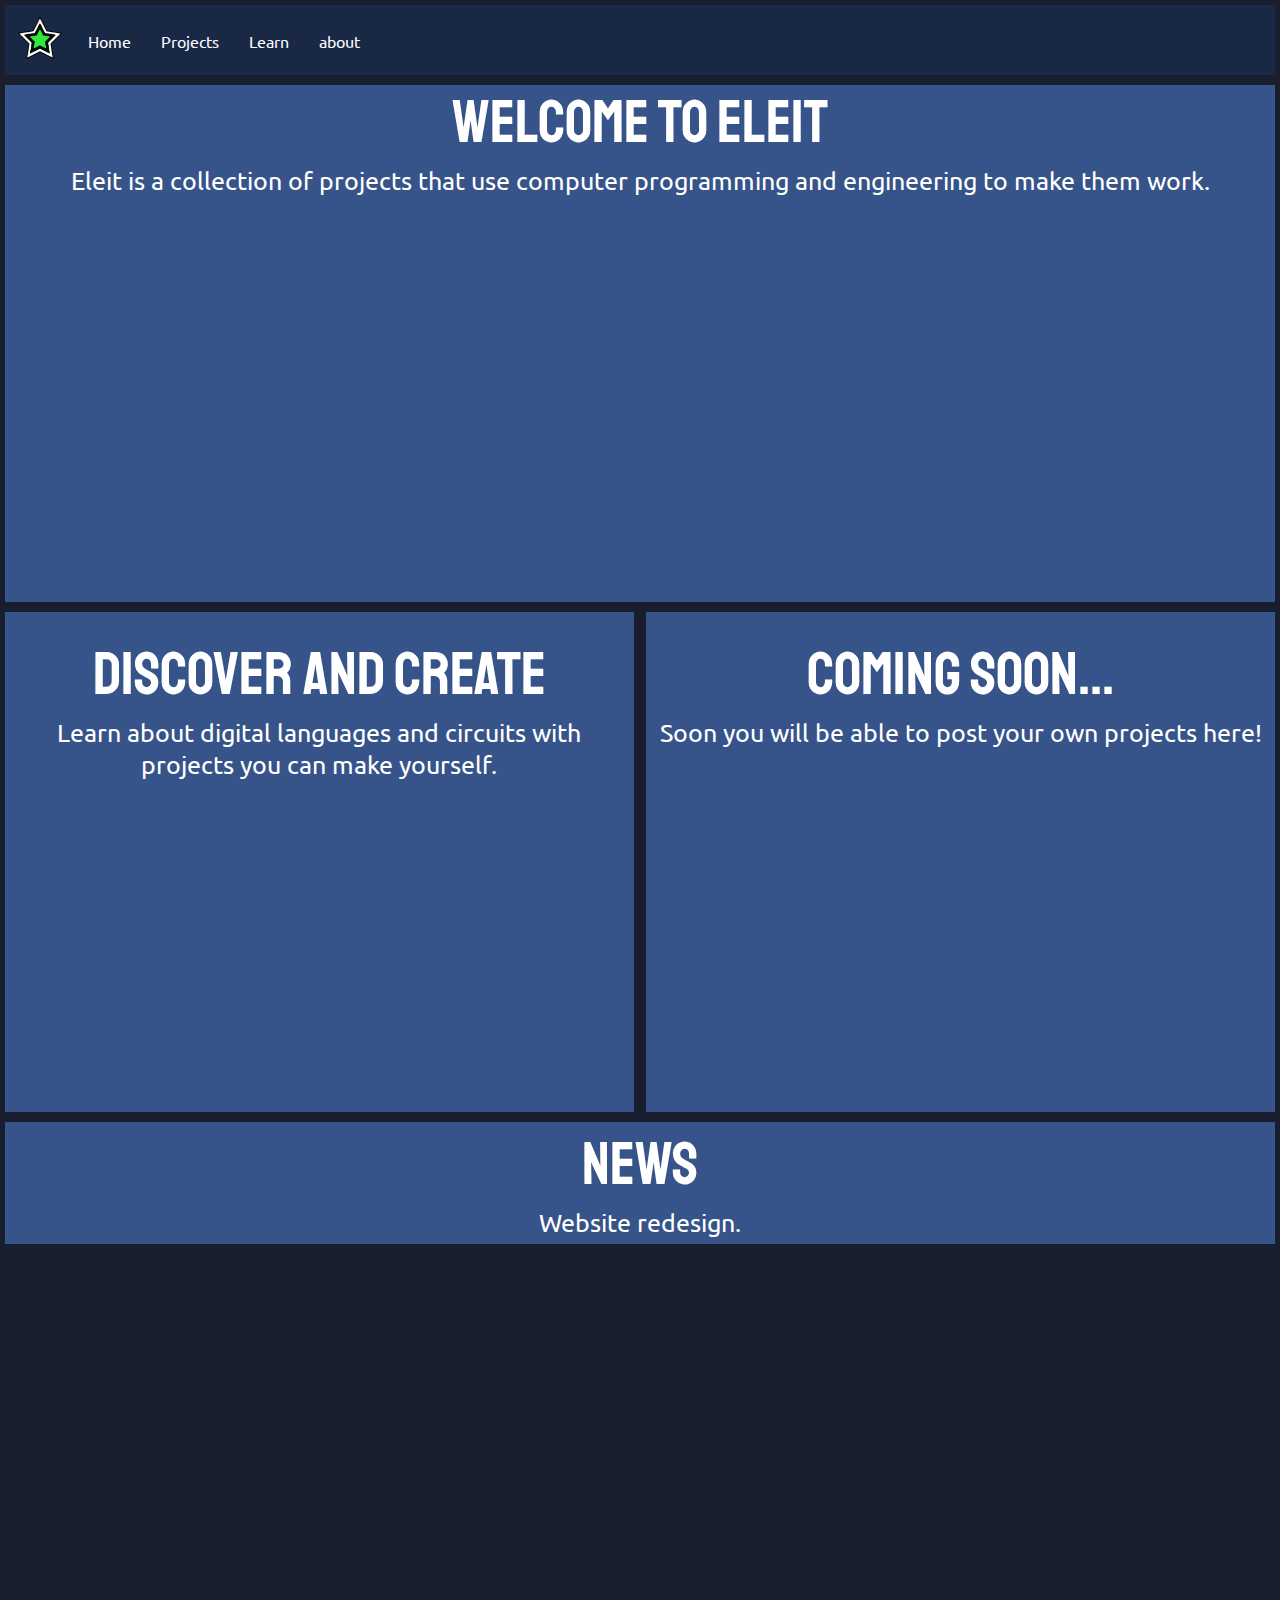
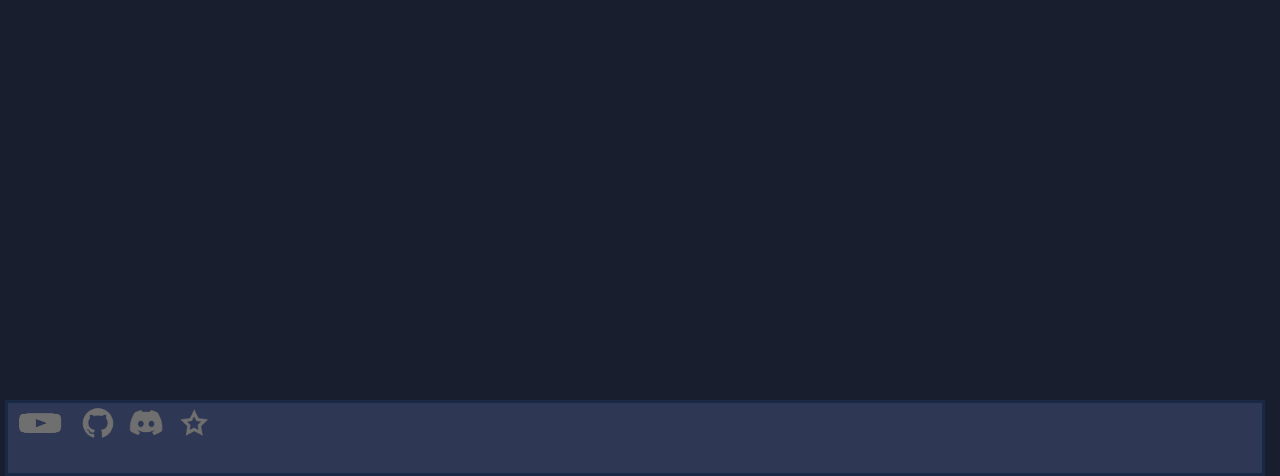
<file: MyWebsite/index.html>
<!DOCTYPE HTML>
    <html>
    <head>
        <link href="https://fonts.googleapis.com/css2?family=Ubuntu&display=swap" rel="stylesheet">
        <link href="https://fonts.googleapis.com/css2?family=Staatliches&display=swap" rel="stylesheet">
        <title> Eleit - Home</title>
        <link rel='stylesheet' type='text/css' href='style.css'>
        <link rel="shortcut icon" type="image/png" href="image/Eleit_No_Text.png" />
    </head>

    <body>
        <header>
            <img id='logo' src='image/Eleit_No_Text.png' alt='Eleit Tech' width=70 height=70></img>
            <br>
            <a class='button' href=https://gronker9870.github.io/Eleit/MyWebsite/index.html>&nbsp Home &nbsp</a> <a class='button' href=https://gronker9870.github.io/Eleit/MyWebsite/projects.html>&nbsp Projects &nbsp</a> <a class='button' href=https://gronker9870.github.io/Eleit/MyWebsite/learn.html>&nbsp Learn &nbsp</a> <a class='button' href=https://gronker9870.github.io/Eleit/MyWebsite/about.html> &nbsp about &nbsp </a> </header> <div class='maindiv'>
                <h1 class='divheading'> Welcome to Eleit </h1>
                <p class="divtext"> Eleit is a collection of projects that use computer programming and engineering to make them work.</p>
                </div>
                <div class='subdiv1'>
                    <br>
                    <h1 class='divheading'> Discover and create </h1>
                    <p class='divtext'> Learn about digital languages and circuits with projects you can make yourself. </p>
                </div>
                <div class='subdiv2'>
                    <br>
                    <h1 class='divheading'> Coming soon...</h1>
                    <p class='divtext'> Soon you will be able to post your own projects here! </p>
                </div>
    <div class='newsdiv'>
                <h1 class='divheading'> News </h1>
                <p class="divtext"> Website redesign.  </p>

                <footer class='ifooter'>
                    <a href=https://www.youtube.com/channel/UCG4s0cvw5OJ-VlDl7aasFwQ> <img src='image/YT.png' width=60 height=40></img>
                    </a>
                    <a href=https://github.com/Gronker9870/Eleit> <img src='image/github.png' width=40 height=40></img>
                    </a>
                    <a href=https://discord.gg/TREkrYybT8> <img class='discordicon' src='image/discord.png' width=40 height=40></img>
                    </a>
                    <a href=https://gronker9870.github.io/Eleit/MyWebsite/webhub.html> <img src='image/Eleit_Grey.png' width=40 height=40></img>
                    </a>
                </footer>

    </body>

    </html>
</file>
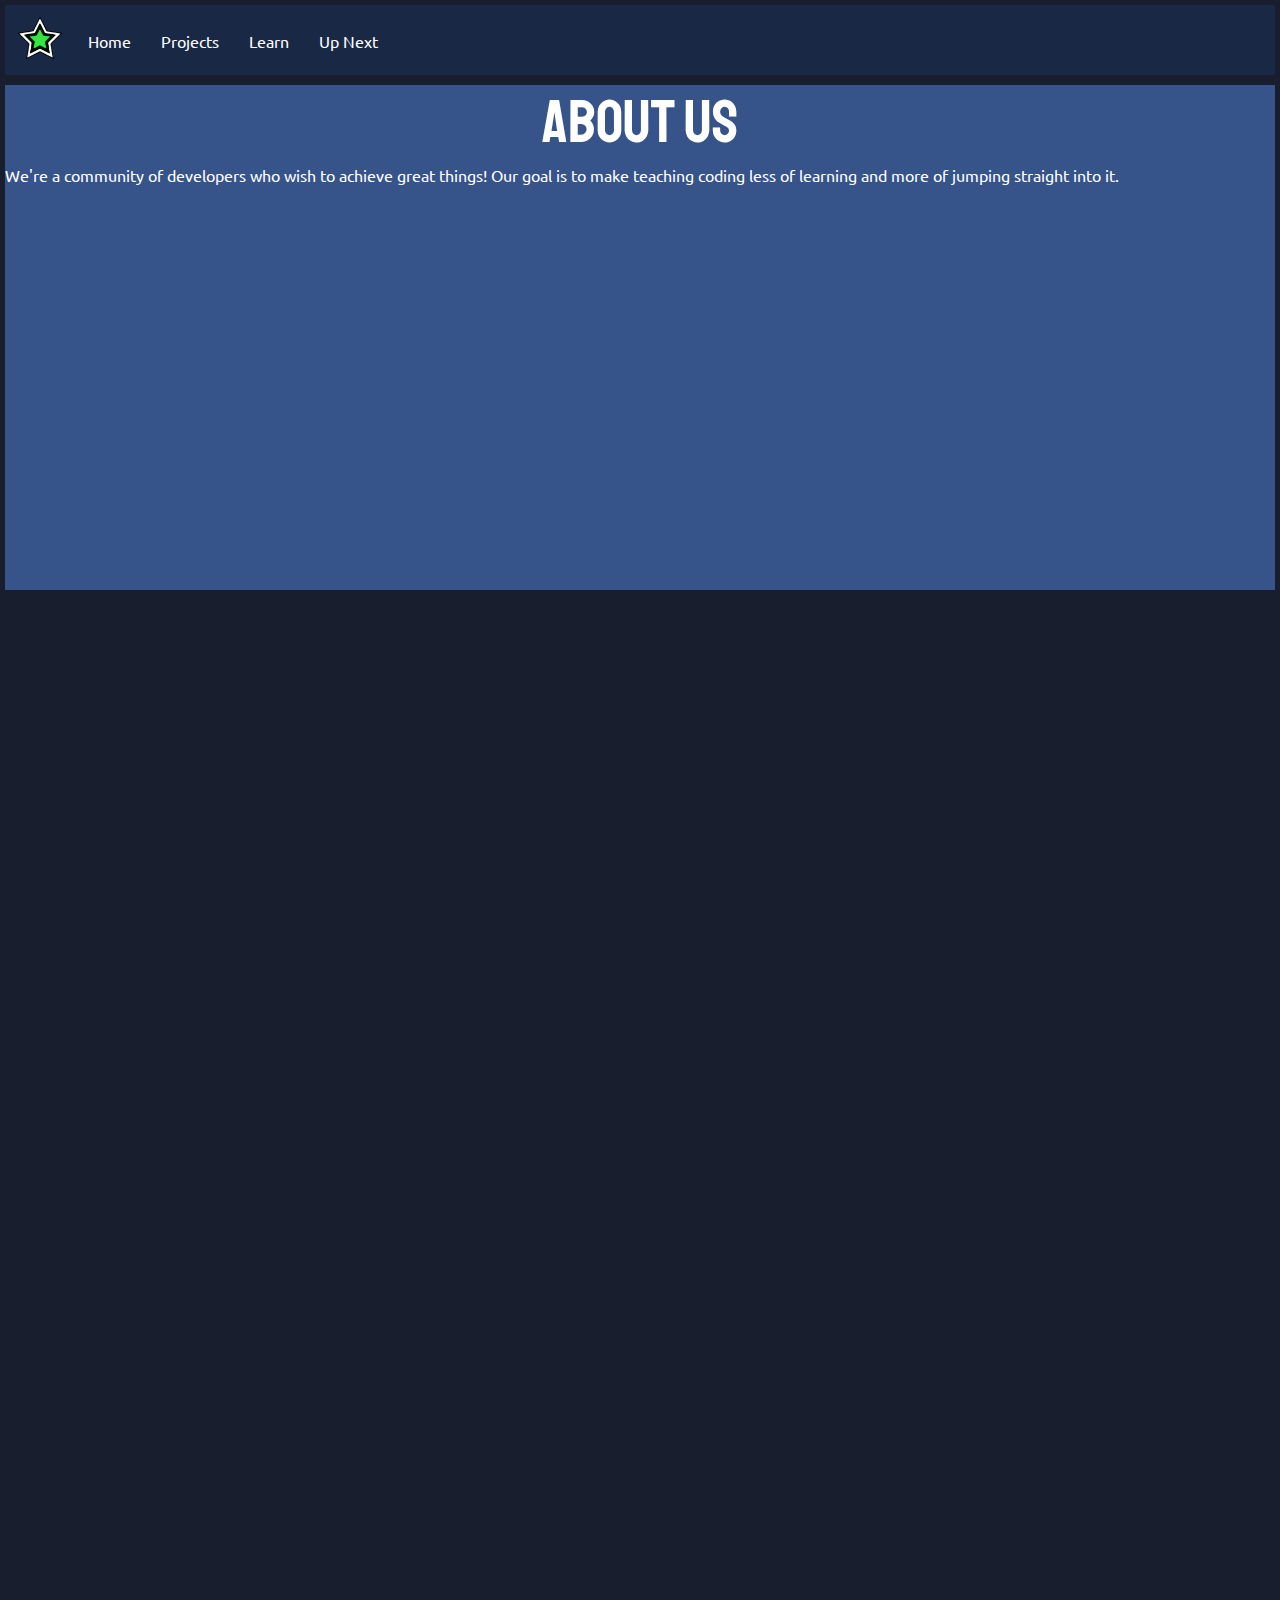
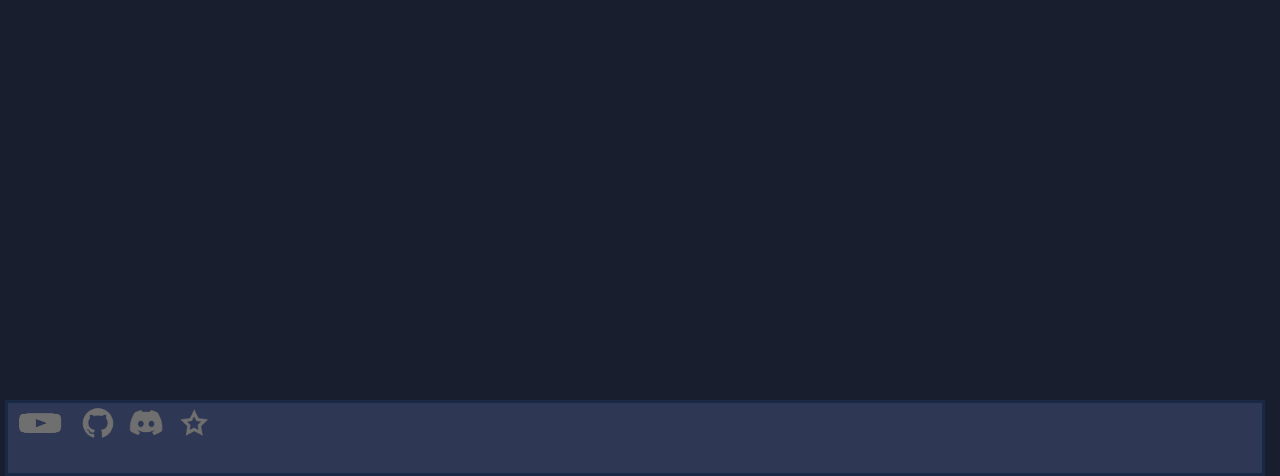
<file: MyWebsite/about.html>
<!DOCTYPE HTML>
    <html>
    <head>
        <link href="https://fonts.googleapis.com/css2?family=Ubuntu&display=swap" rel="stylesheet">
        <link href="https://fonts.googleapis.com/css2?family=Staatliches&display=swap" rel="stylesheet">
        <title> Eleit - Home</title>
        <link rel='stylesheet' type='text/css' href='style.css'>
        <link rel="shortcut icon" type="image/png" href="image/Eleit_No_Text.png" />
    </head>

    <body>
        <header>
            <img id='logo' src='image/Eleit_No_Text.png' alt='Eleit Tech' width=70 height=70></img>
            <br>
            <a class='button' href=https://gronker9870.github.io/Eleit/MyWebsite/index.html>&nbsp Home &nbsp</a> <a class='button' href=https://gronker9870.github.io/Eleit/MyWebsite/projects.html>&nbsp Projects &nbsp</a> <a class='button' href=https://gronker9870.github.io/Eleit/MyWebsite/learn.html>&nbsp Learn &nbsp</a> <a class='button' href=https://gronker9870.github.io/Eleit/MyWebsite/about.html> &nbsp Up Next &nbsp </a> </header> <div class='maindiv'>
                <h1 class='divheading'> About Us </h1>
				We're a community of developers who wish to achieve great things! Our goal is to make teaching coding less of learning and more of jumping straight into it. 
                <p class="divtext">  </p>
				</div>


                <footer class='ifooter'>
                    <a href=https://www.youtube.com/channel/UCG4s0cvw5OJ-VlDl7aasFwQ> <img src='image/YT.png' width=60 height=40></img>
                    </a>
                    <a href=https://github.com/Gronker9870/Eleit> <img src='image/github.png' width=40 height=40></img>
                    </a>
                    <a href=https://discord.gg/TREkrYybT8> <img class='discordicon' src='image/discord.png' width=40 height=40></img>
                    </a>
                    <a href=https://gronker9870.github.io/Eleit/MyWebsite/webhub.html> <img src='image/Eleit_Grey.png' width=40 height=40></img>
                    </a>
                </footer>

    </body>

    </html>
</file>
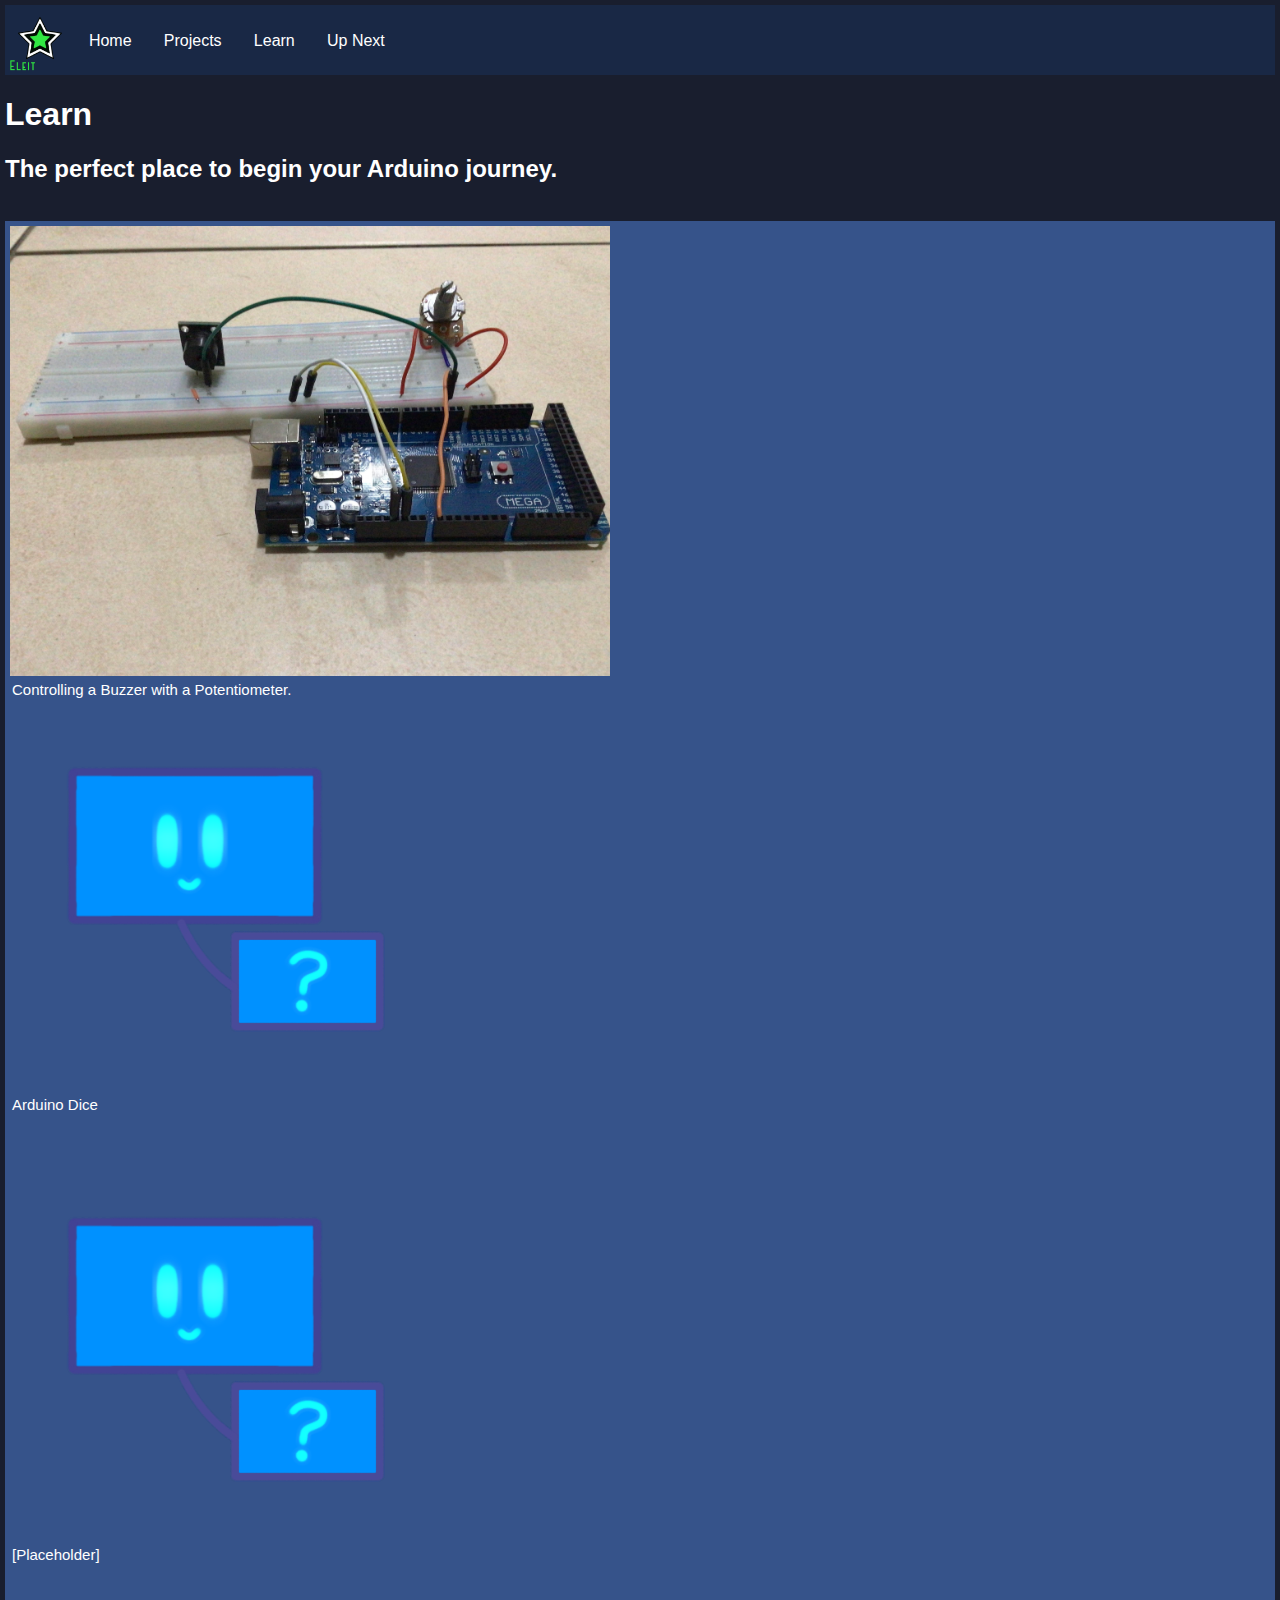
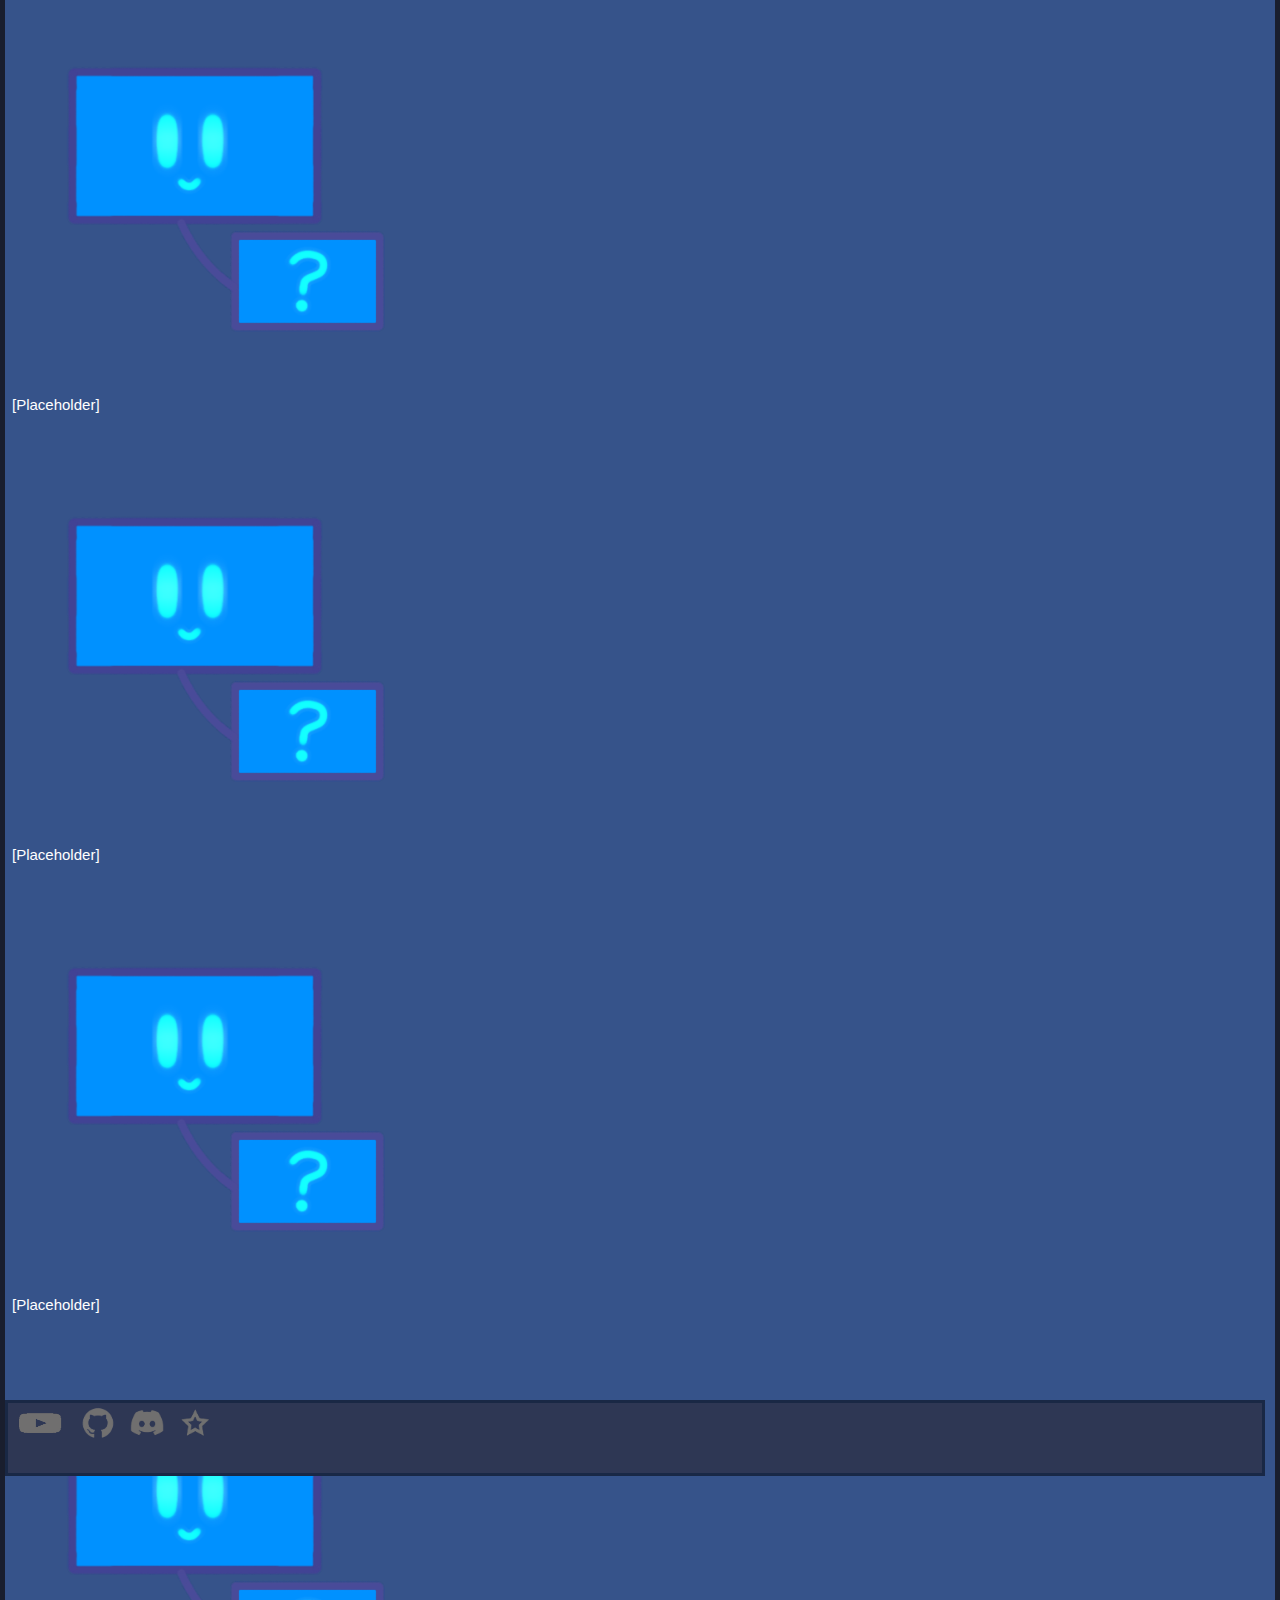
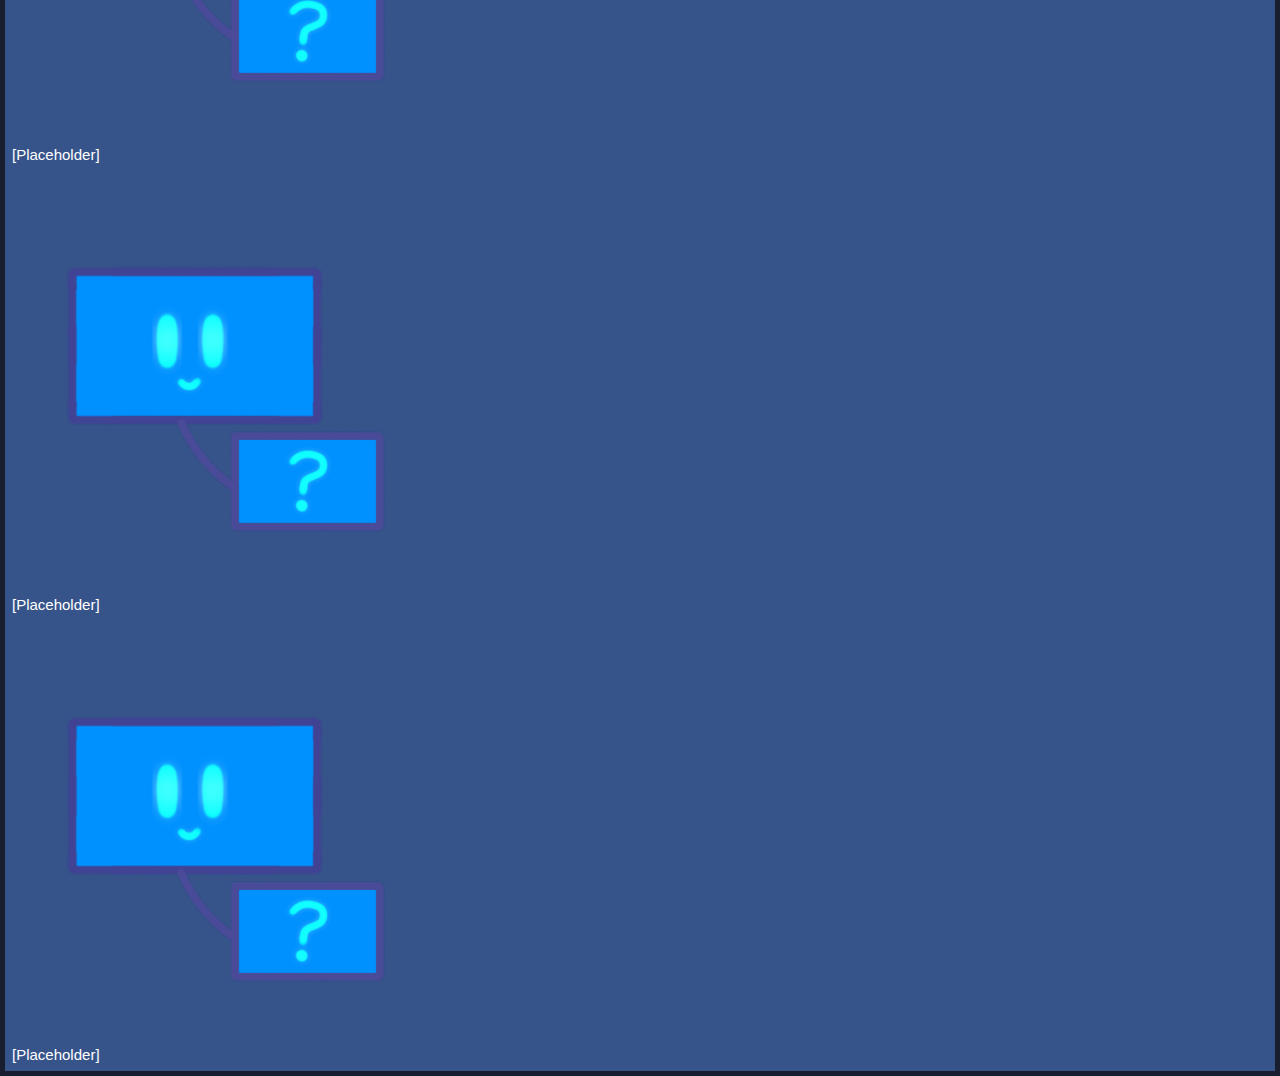
<file: MyWebsite/learn.html>
<!DOCTYPE = HTML>
<html>
<head>
<title> Eleit - Learn</title>
<link rel='stylesheet' type='text/css' href='style.css'>
<link rel="shortcut icon" type="image/png" href="image/Eleit_No_Text.png"/>
</head>
<body>
<header>
<img id='logo' src='image/Eleit_Tech.png' alt='Eleit Tech' width=70 heigh=70></img>
<br>
<a class = 'button' href=https://gronker9870.github.io/Eleit/MyWebsite/index.html>&nbsp Home &nbsp</a>
<a class = 'button' href=https://gronker9870.github.io/Eleit/MyWebsite/projects.html>&nbsp Projects &nbsp</a>
<a class = 'button' href=https://gronker9870.github.io/Eleit/MyWebsite/learn.html>&nbsp Learn &nbsp</a>
<a class = 'button' href=https://gronker9870.github.io/Eleit/MyWebsite/next.html> &nbsp Up Next &nbsp </a>

</header>
<h1 class='heading'> Learn </h1>
<h2 class ='heading'>The perfect place to begin your Arduino journey.</h2>
<br>
<div class = 'wproject'>
<img class = 'thumbnail' src='image/Thumbnail/piezopot.jpg' width=300 height=200> </img>
<br class = 'largebr'>
<a class = 'project' href=https://gronker9870.github.io/Eleit/MyWebsite/wip.html> Controlling a Buzzer with a Potentiometer. </a>
</div>

<div class ='wproject'>
<img class = 'thumbnail' src='image/techleit/techleit-wip.png' width=200 height=200> </img>
<br class = 'largebr'>
<a class = 'project' href=https://gronker9870.github.io/Eleit/MyWebsite/wip.html> Arduino Dice</a>
</div>
<div class ='wproject'>
<img class = 'thumbnail' src='image/techleit/techleit-wip.png' width=200 height=200> </img>
<br class = 'largebr'>
<a class = 'project' href=https://gronker9870.github.io/Eleit/MyWebsite/wip.html> [Placeholder]</a>
</div>
<div class ='wproject'>
<img class = 'thumbnail' src='image/techleit/techleit-wip.png' width=200 height=200> </img>
<br class = 'largebr'>
<a class = 'project' href=https://gronker9870.github.io/Eleit/MyWebsite/wip.html> [Placeholder]</a>
</div>
<div class ='wproject'>
<img class = 'thumbnail' src='image/techleit/techleit-wip.png' width=200 height=200> </img>
<br class = 'largebr'>
<a class = 'project' href=https://gronker9870.github.io/Eleit/MyWebsite/wip.html> [Placeholder]</a>
</div>
<div class ='wproject'>
<img class = 'thumbnail' src='image/techleit/techleit-wip.png' width=200 height=200> </img>
<br class = 'largebr'>
<a class = 'project' href=https://gronker9870.github.io/Eleit/MyWebsite/wip.html> [Placeholder]</a>
</div>
<div class ='wproject'>
<img class = 'thumbnail' src='image/techleit/techleit-wip.png' width=200 height=200> </img>
<br class = 'largebr'>
<a class = 'project' href=https://gronker9870.github.io/Eleit/MyWebsite/wip.html> [Placeholder]</a>
</div>
<div class ='wproject'>
<img class = 'thumbnail' src='image/techleit/techleit-wip.png' width=200 height=200> </img>
<br class = 'largebr'>
<a class = 'project' href=https://gronker9870.github.io/Eleit/MyWebsite/wip.html> [Placeholder]</a>
</div>
<div class ='wproject'>
<img class = 'thumbnail' src='image/techleit/techleit-wip.png' width=200 height=200> </img>
<br class = 'largebr'>
<a class = 'project' href=https://gronker9870.github.io/Eleit/MyWebsite/wip.html> [Placeholder]</a>
</div>

<footer class='pfooter'>
<a href=https://www.youtube.com/channel/UCG4s0cvw5OJ-VlDl7aasFwQ>
<img src='image/YT.png' width=60 height=40></img>
</a>
<a href=https://github.com/Gronker9870/Eleit>
<img src='image/github.png' width=40 height=40></img>
</a>
<a href=https://discord.gg/TREkrYybT8>
<img class='discordicon' src='image/discord.png' width=40 height=40></img>
</a>
<a href=https://gronker9870.github.io/Eleit/MyWebsite/webhub.html>
<img src='image/Eleit_Grey.png' width=40 height=40></img>
</a>
</footer>

</body>
</html>
</file>
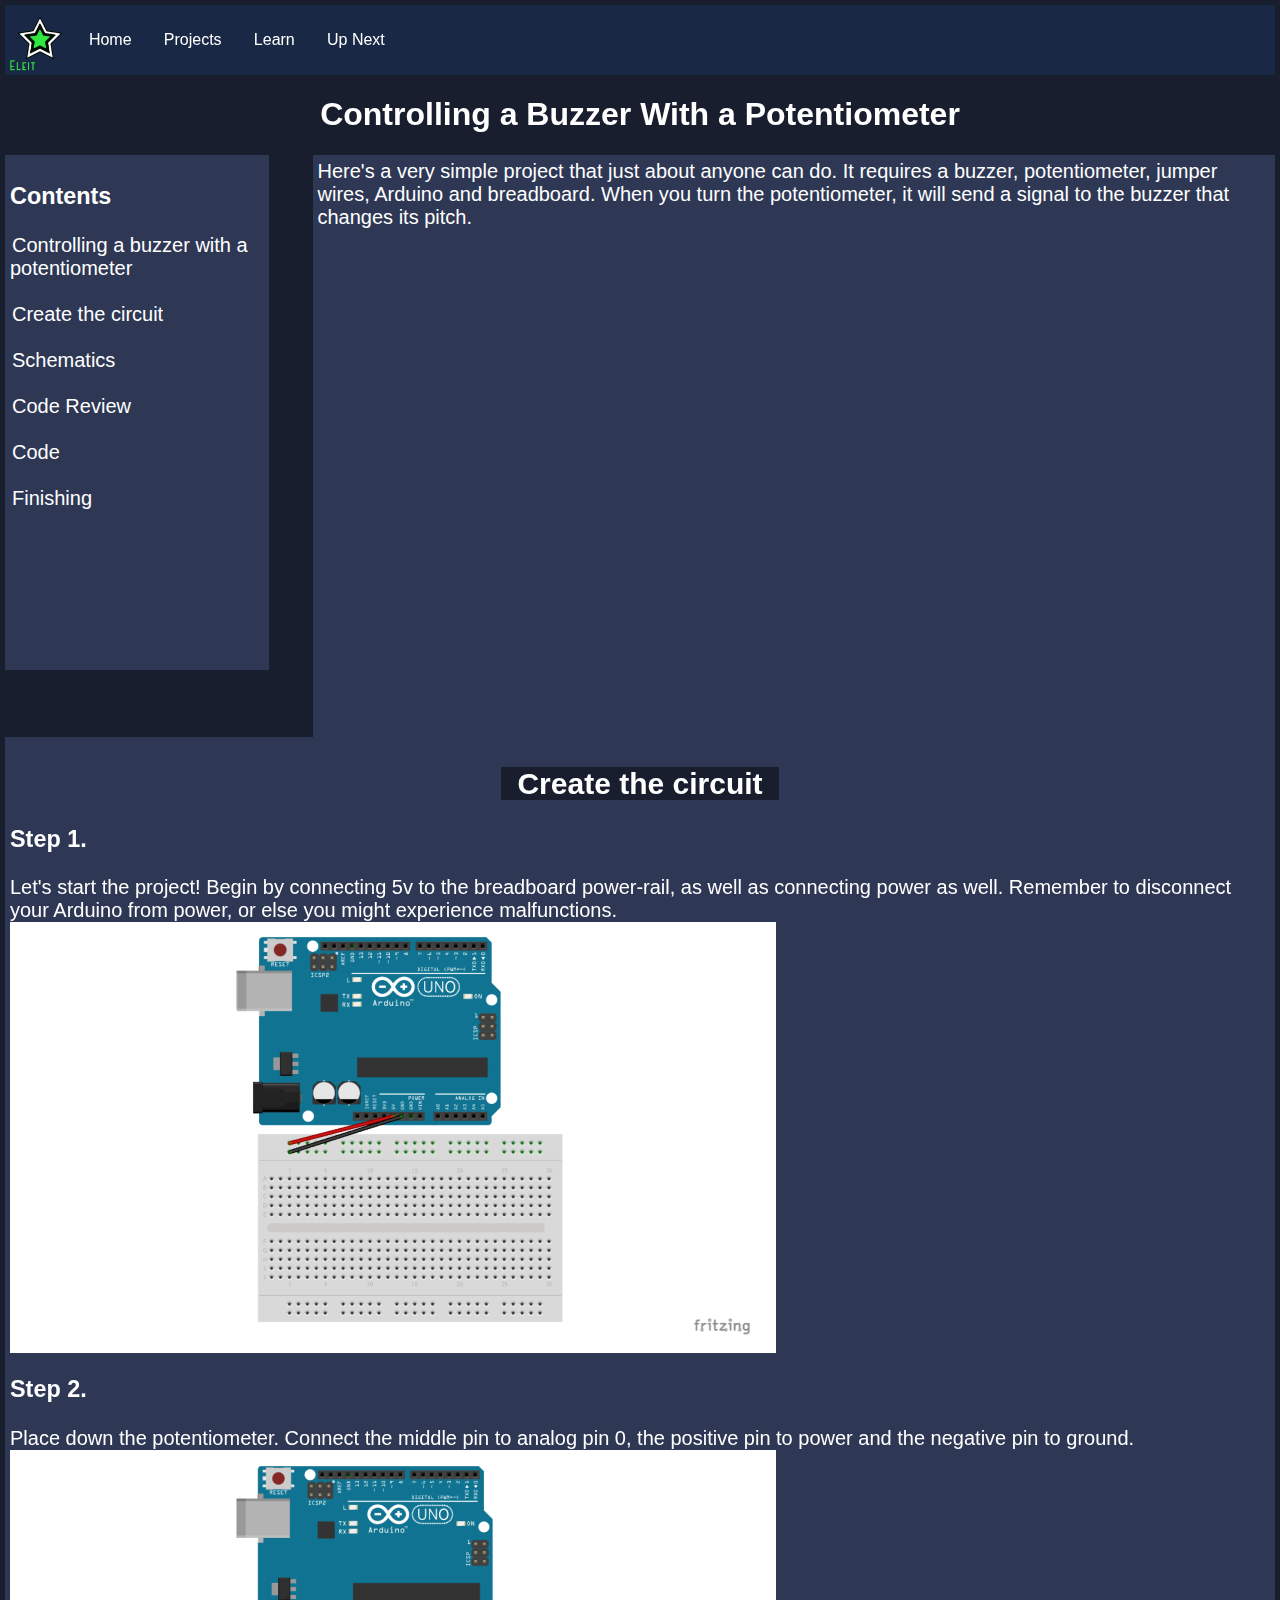
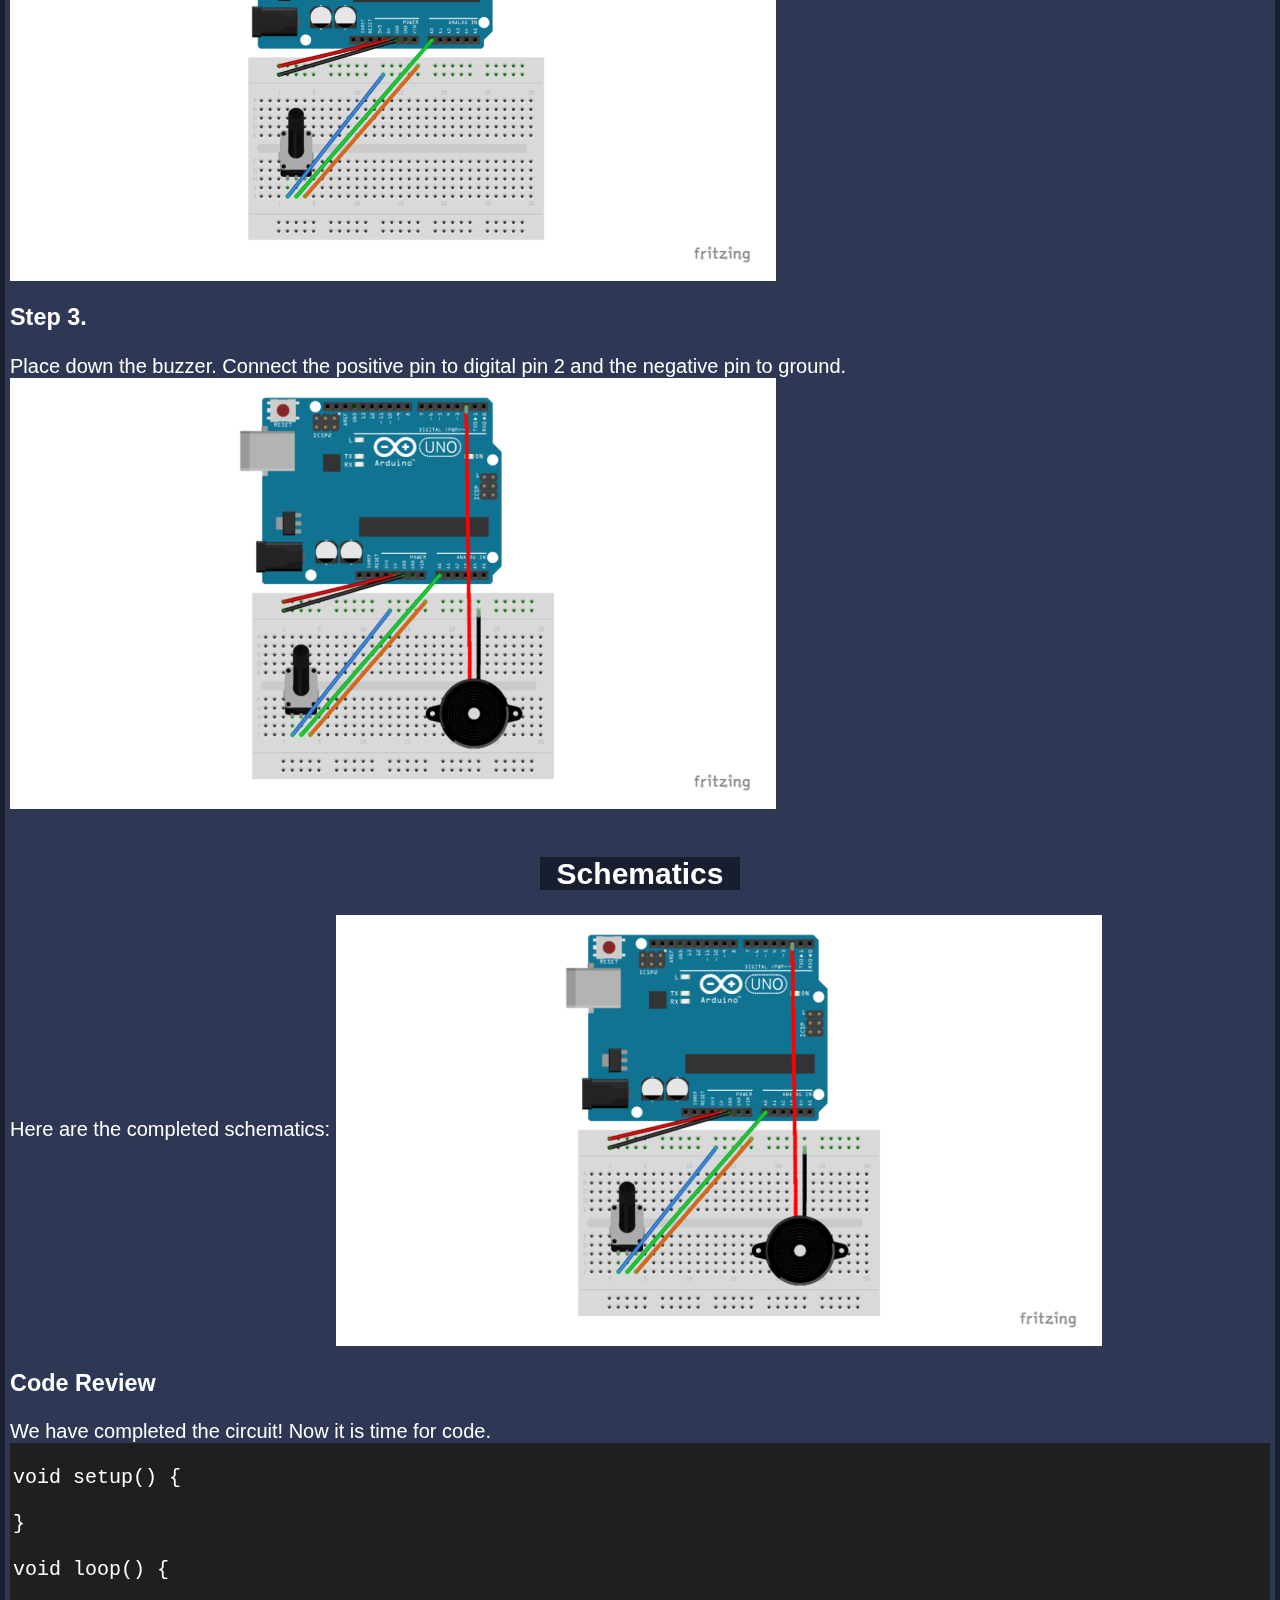
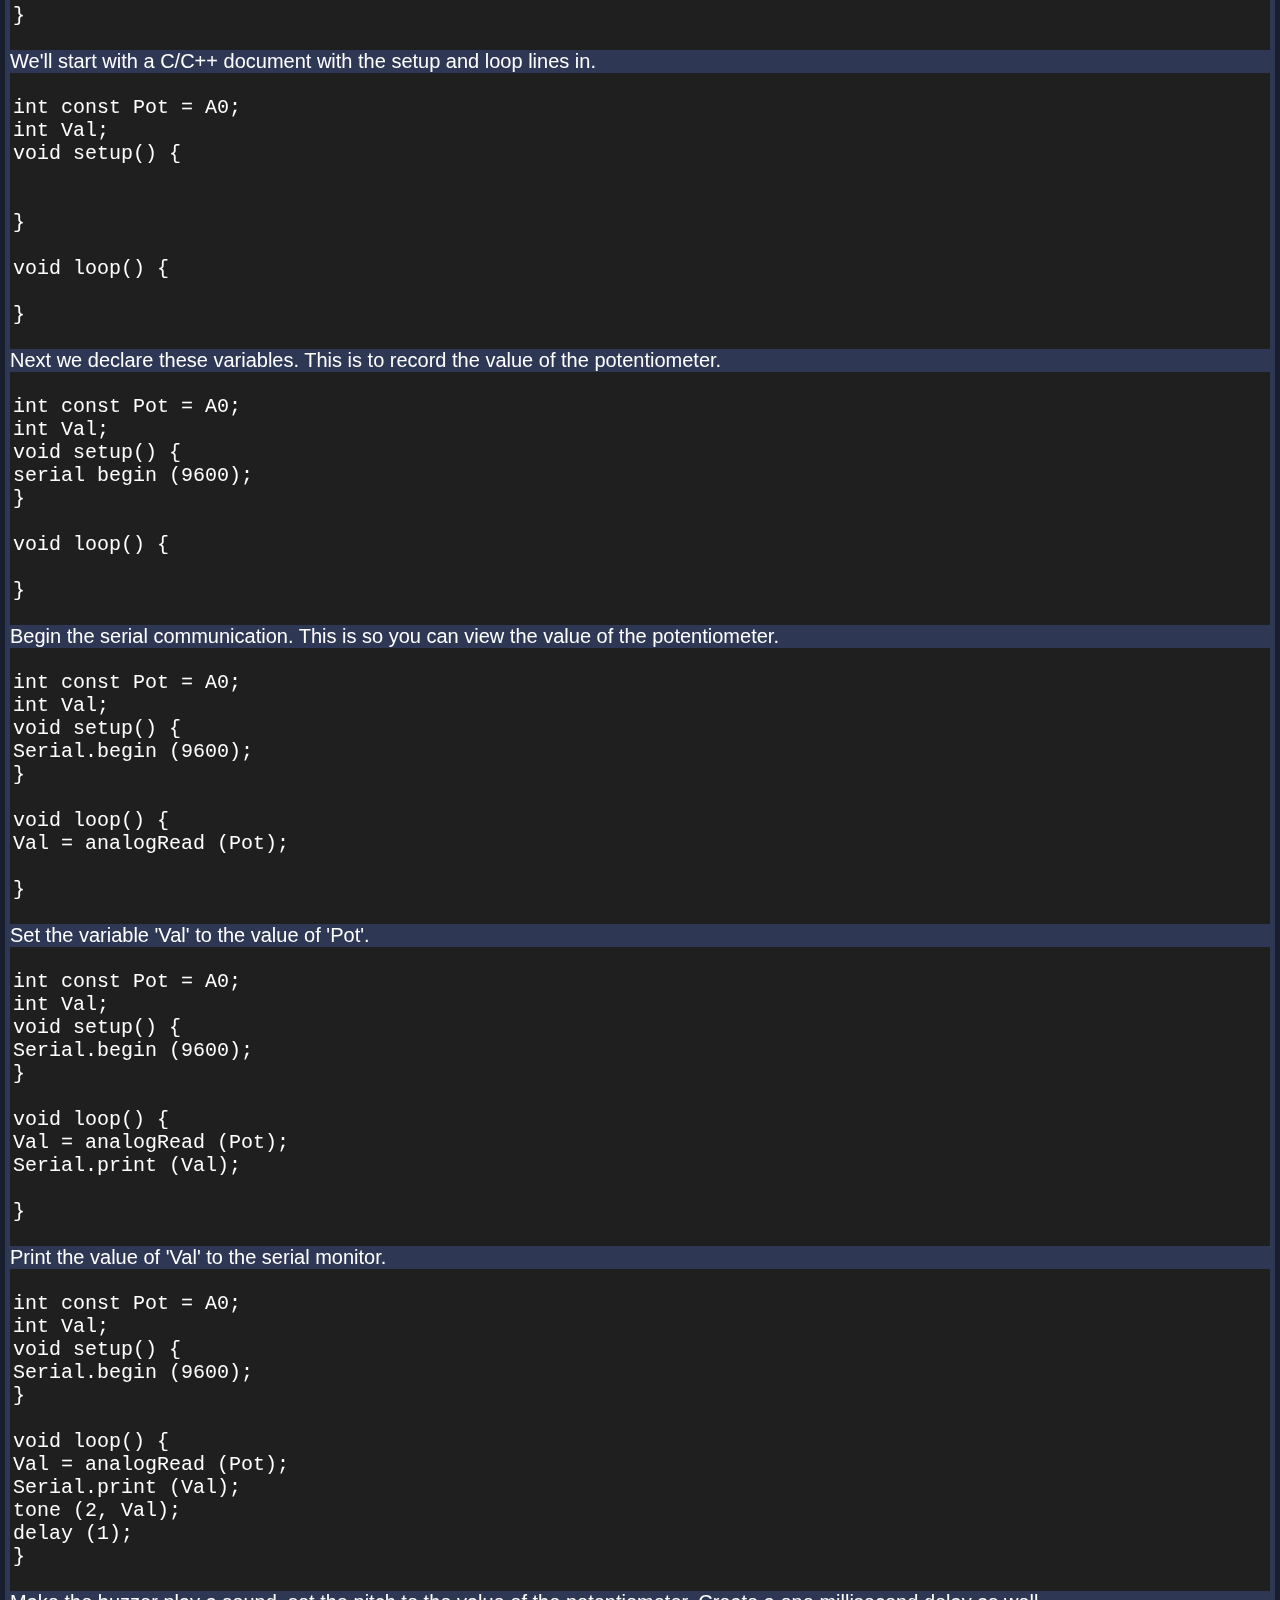
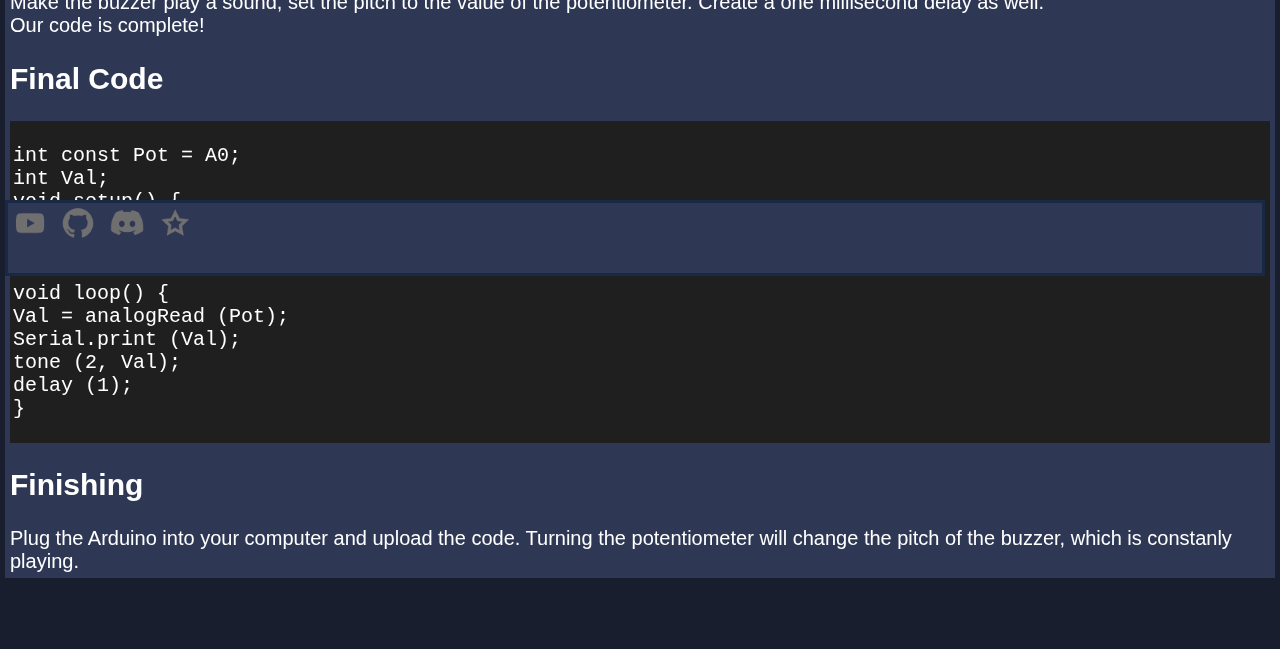
<file: MyWebsite/potbuzz.html>
<!DOCTYPE = HTML>
<html>
<head>
<title> Controlling a Buzzer With a Potentiometer</title>
<link rel='stylesheet' type='text/css' href='style.css'>
<link rel="shortcut icon" type="image/png" href="image/Eleit_No_Text.png"/>
</head>
<body>
<header>
 <img id='logo' src='image/Eleit_Tech.png' alt='Eleit Tech' width=70 heigh=70></img>
 <br>
 <a class = 'button' href=https://gronker9870.github.io/Eleit/MyWebsite/index.html>&nbsp Home &nbsp </a>
 <a class = 'button' href=https://gronker9870.github.io/Eleit/MyWebsite/projects.html>&nbsp Projects &nbsp </a>
 <a class = 'button' href=https://gronker9870.github.io/Eleit/MyWebsite/learn.html>&nbsp Learn &nbsp </a>
 <a class = 'button' href=https://gronker9870.github.io/Eleit/MyWebsite/next.html> &nbsp Up Next &nbsp </a>
</header>
<h1 class='h1'id='start'> Controlling a Buzzer With a Potentiometer</h1>
<div class='left'>
 <h3> Contents </h3>
 <a href='#start'>Controlling a buzzer with a potentiometer</a>
 <br>
 <br>
 <a href='#create'>Create the circuit</a>
 <br>
 <br>
 <a href='#schematic'>Schematics</a>
 <br>
 <br>
 <a href='#creview'>Code Review</a>
 <br>
 <br>
 <a href='#schematic'>Code</a>
 <br>
 <br>
 <a href='#schematic'>Finishing</a>
<pre>





</pre>
</div>
<div class='right'>
 <section>
	Here's a very simple project that just about anyone can do. It requires a buzzer, potentiometer, jumper wires, Arduino and breadboard. When you turn the potentiometer, it will send a signal to the buzzer that changes its pitch.
	<br>
	<br>
	<iframe width="75%" height="480" src="https://www.youtube.com/embed/QwmTeTyb07c" title="YouTube video player" frameborder="0" allow="accelerometer; autoplay; clipboard-write; encrypted-media; gyroscope; picture-in-picture" allowfullscreen></iframe>
	<br>
 </section>
 </div>
 <div class='full'>
 <h2 class='h1' id='create'><mark> &nbsp Create the circuit &nbsp </mark> </h2>
 <section>
	<h3> Step 1. </h3>
	Let's start the project! Begin by connecting 5v to the breadboard power-rail, as well as connecting power as well. Remember to disconnect your Arduino from power, or else you might experience malfunctions.
	<br>
	<img class='pimage' src= 'image/project/PiezoPot/s1.png'> </img> 
	<br class='largebr'>
 </section>
 <section>
 <h3> Step 2. </h3>
 Place down the potentiometer. Connect the middle pin to analog pin 0, the positive pin to power and the negative pin to ground.
 <br>
 <img class= 'pimage'src= 'image/project/PiezoPot/s2.png'> </img> 
 <br class='largebr'>
 </section>
 <section>
 
 <h3> Step 3. </h3>
 Place down the buzzer. Connect the positive pin to digital pin 2 and the negative pin to ground.
 <br>
 <img class= 'pimage'src= 'image/project/PiezoPot/s3.png'> </img> 
 <br class='largebr'>
 </section>
 <br>
 <h2 class='h1' id='schematic'><mark> &nbsp Schematics &nbsp </mark> </h2>
 Here are the completed schematics:
 <img class= 'pimage'src= 'image/project/PiezoPot/s3.png'> </img> 
 <br>
 <h3 id='creview'> Code Review </h3>
 We have completed the circuit! Now it is time for code.
 <br>
 <div class='code'>
 <pre>
void setup() {

}

void loop() {  

}
</pre>
</div>
We'll start with a C/C++ document with the setup and loop lines in.
<div class='code'>
<pre>
int const Pot = A0;
int Val;
void setup() {


}

void loop() {  

}
</pre>
</div>
Next we declare these variables. This is to record the value of the potentiometer.
<div class='code'>
<pre>
int const Pot = A0;
int Val;
void setup() {
serial begin (9600);
}

void loop() {  

}
</pre>
</div>
Begin the serial communication. This is so you can view the value of the potentiometer.
<div class='code'>
<pre>
int const Pot = A0;
int Val;
void setup() {
Serial.begin (9600);
}

void loop() {  
Val = analogRead (Pot);

}
</div>
</pre>
Set the variable 'Val' to the value of 'Pot'.
<div class='code'>
<pre>
int const Pot = A0;
int Val;
void setup() {
Serial.begin (9600);
}

void loop() {  
Val = analogRead (Pot);
Serial.print (Val);

}
</pre>
</div>
Print the value of 'Val' to the serial monitor.
<div class='code'>
<pre>
int const Pot = A0;
int Val;
void setup() {
Serial.begin (9600);
}

void loop() {  
Val = analogRead (Pot);
Serial.print (Val);
tone (2, Val);
delay (1);
}
</pre>
</div>
Make the buzzer play a sound, set the pitch to the value of the potentiometer. Create a one millisecond delay as well.
<br>
Our code is complete!
<h2> Final Code </h2>
<div class='code'>
<pre>
int const Pot = A0;
int Val;
void setup() {
Serial.begin (9600);
}

void loop() {  
Val = analogRead (Pot);
Serial.print (Val);
tone (2, Val);
delay (1);
}
</pre>
</div>
<h2> Finishing </h2>
Plug the Arduino into your computer and upload the code. Turning the potentiometer will change the pitch of the buzzer, which is constanly playing.
</div>
<footer class='bfooter'>
 <a href=https://www.youtube.com/channel/UCG4s0cvw5OJ-VlDl7aasFwQ>
 <img src='image/YT.png' width=40 height=40></img>
 </a>
 <a href=https://github.com/Gronker9870/Eleit>
 <img src='image/github.png' width=40 height=40></img>
 </a>
 <a href=https://discord.gg/TREkrYybT8>
 <img class='discordicon' src='image/discord.png' width=40 height=40></img>
 </a>
 <a href=https://gronker9870.github.io/Eleit/MyWebsite/webhub.html>
 <img src='image/Eleit_Grey.png' width=40 height=40></img>
 </a>
</footer>
</body>
</html>
</file>
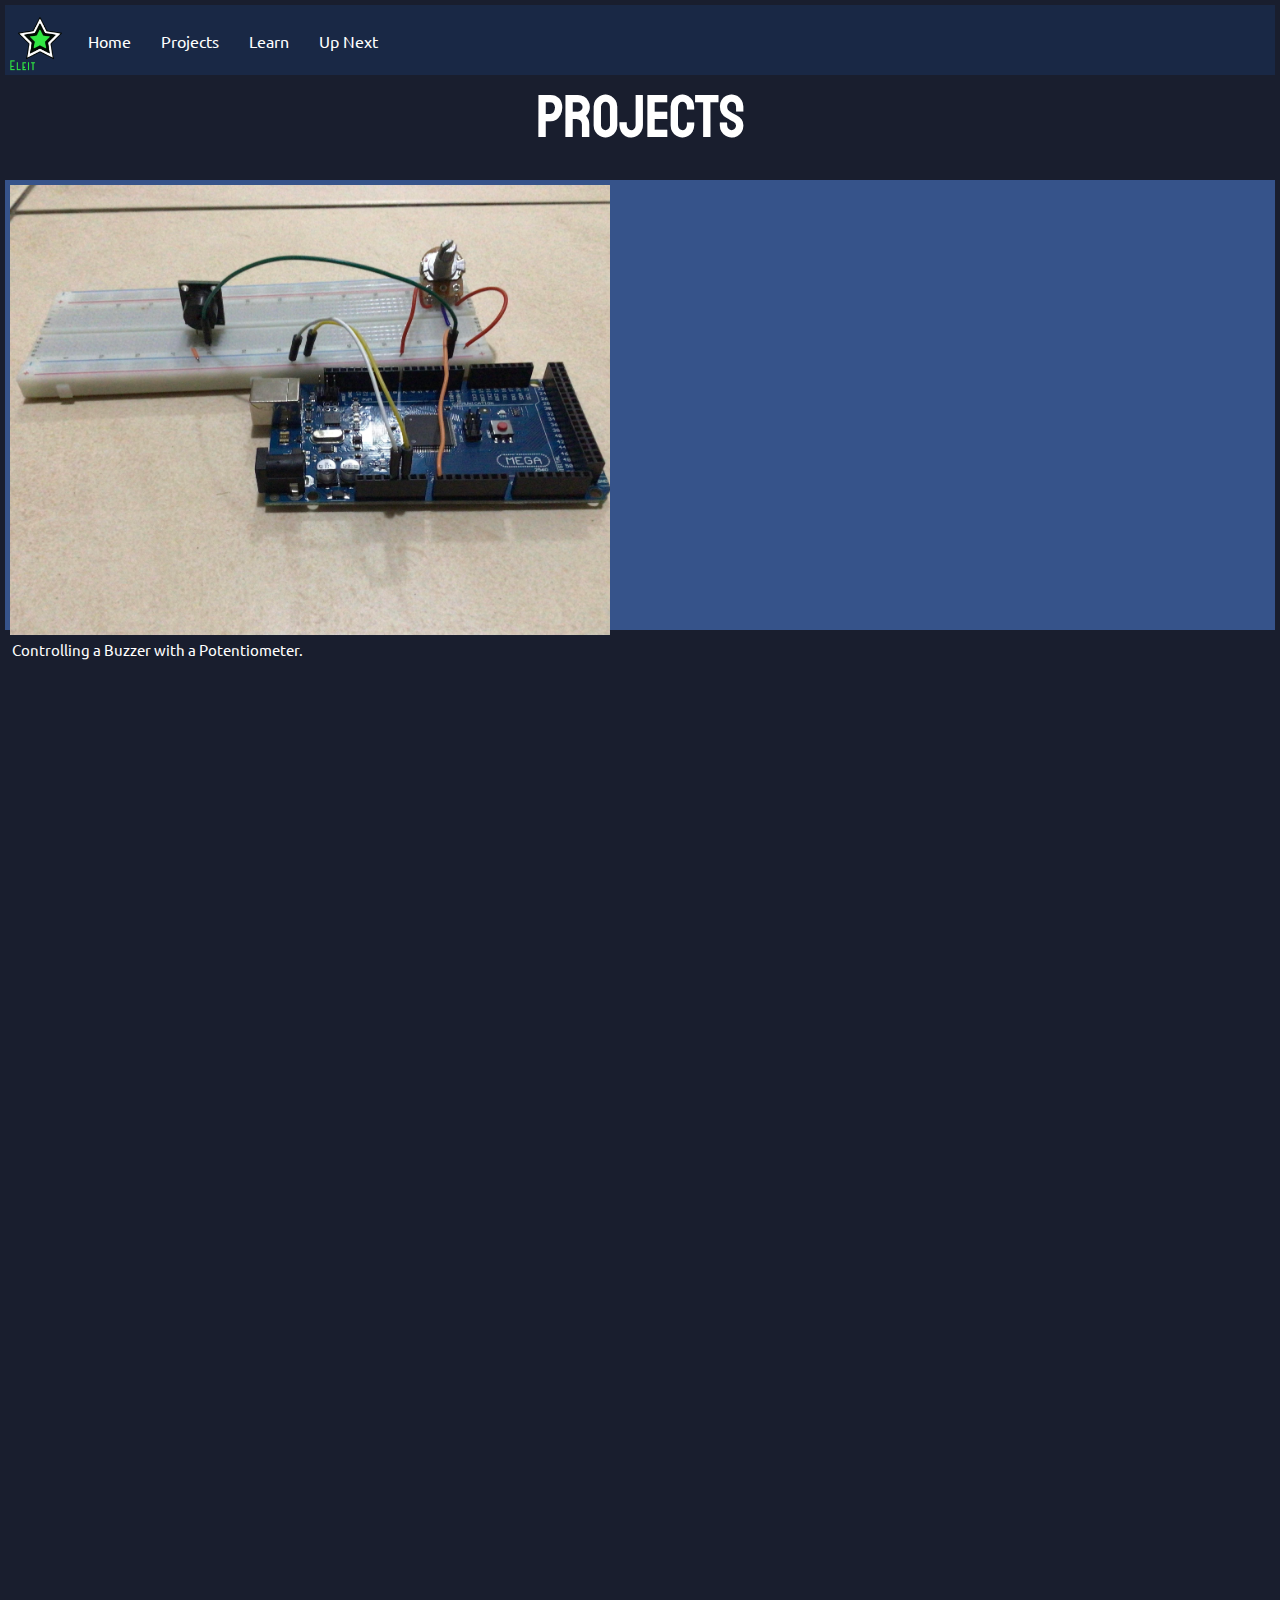
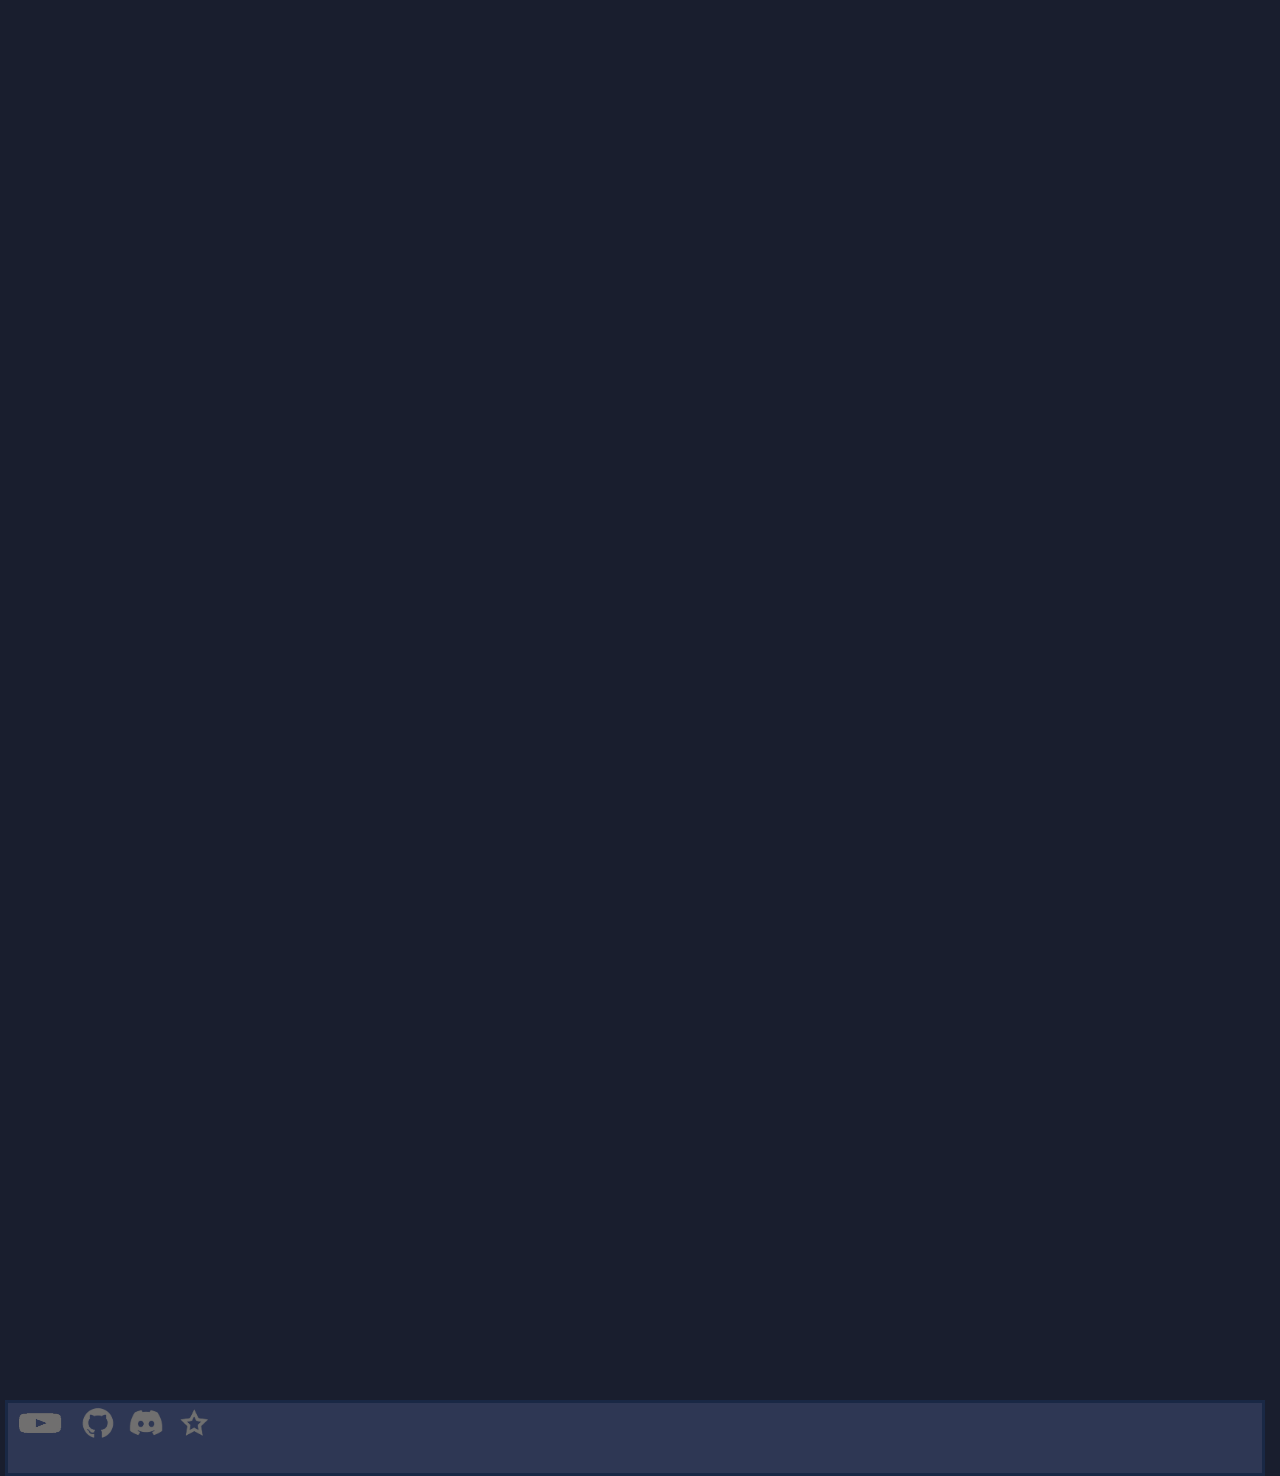
<file: MyWebsite/projects.html>
<!DOCTYPE = HTML>
<html>
<head>
<title> Eleit - Projects</title>
<link href="https://fonts.googleapis.com/css2?family=Ubuntu&display=swap" rel="stylesheet">
<link href="https://fonts.googleapis.com/css2?family=Staatliches&display=swap" rel="stylesheet">
<link rel='stylesheet' type='text/css' href='style.css'>
<link rel="shortcut icon" type="image/png" href="image/Eleit_No_Text.png"/>
</head>
<body>
<header>
<img id='logo' src='image/Eleit_Tech.png' alt='Eleit Tech' width=70 heigh=70></img>
<br>
<a class = 'button' href=https://gronker9870.github.io/Eleit/MyWebsite/index.html>&nbsp Home &nbsp</a>
<a class = 'button' href=https://gronker9870.github.io/Eleit/MyWebsite/projects.html>&nbsp Projects &nbsp</a>
<a class = 'button' href=https://gronker9870.github.io/Eleit/MyWebsite/learn.html>&nbsp Learn &nbsp</a>
<a class = 'button' href=https://gronker9870.github.io/Eleit/MyWebsite/about.html> &nbsp Up Next &nbsp </a>

</header>
<h1 class='divheading'> Projects </h1>
<br>
<div class = 'wproject'>
<img class = 'thumbnail' src='image/Thumbnail/piezopot.jpg' width=300 height=200> </img>
<br class = 'largebr'>
<a class = 'project' href=https://gronker9870.github.io/Eleit/MyWebsite/potbuzzer.html> Controlling a Buzzer with a Potentiometer. </a>
</div>


<footer class='pfooter'>
<a href=https://www.youtube.com/channel/UCG4s0cvw5OJ-VlDl7aasFwQ>
<img src='image/YT.png' width=60 height=40></img>
</a>
<a href=https://github.com/Gronker9870/Eleit>
<img src='image/github.png' width=40 height=40></img>
</a>
<a href=https://discord.gg/TREkrYybT8>
<img class='discordicon' src='image/discord.png' width=40 height=40></img>
</a>
<a href=https://gronker9870.github.io/Eleit/MyWebsite/webhub.html>
<img src='image/Eleit_Grey.png' width=40 height=40></img>
</a>
</footer>

</body>
</html>
</file>
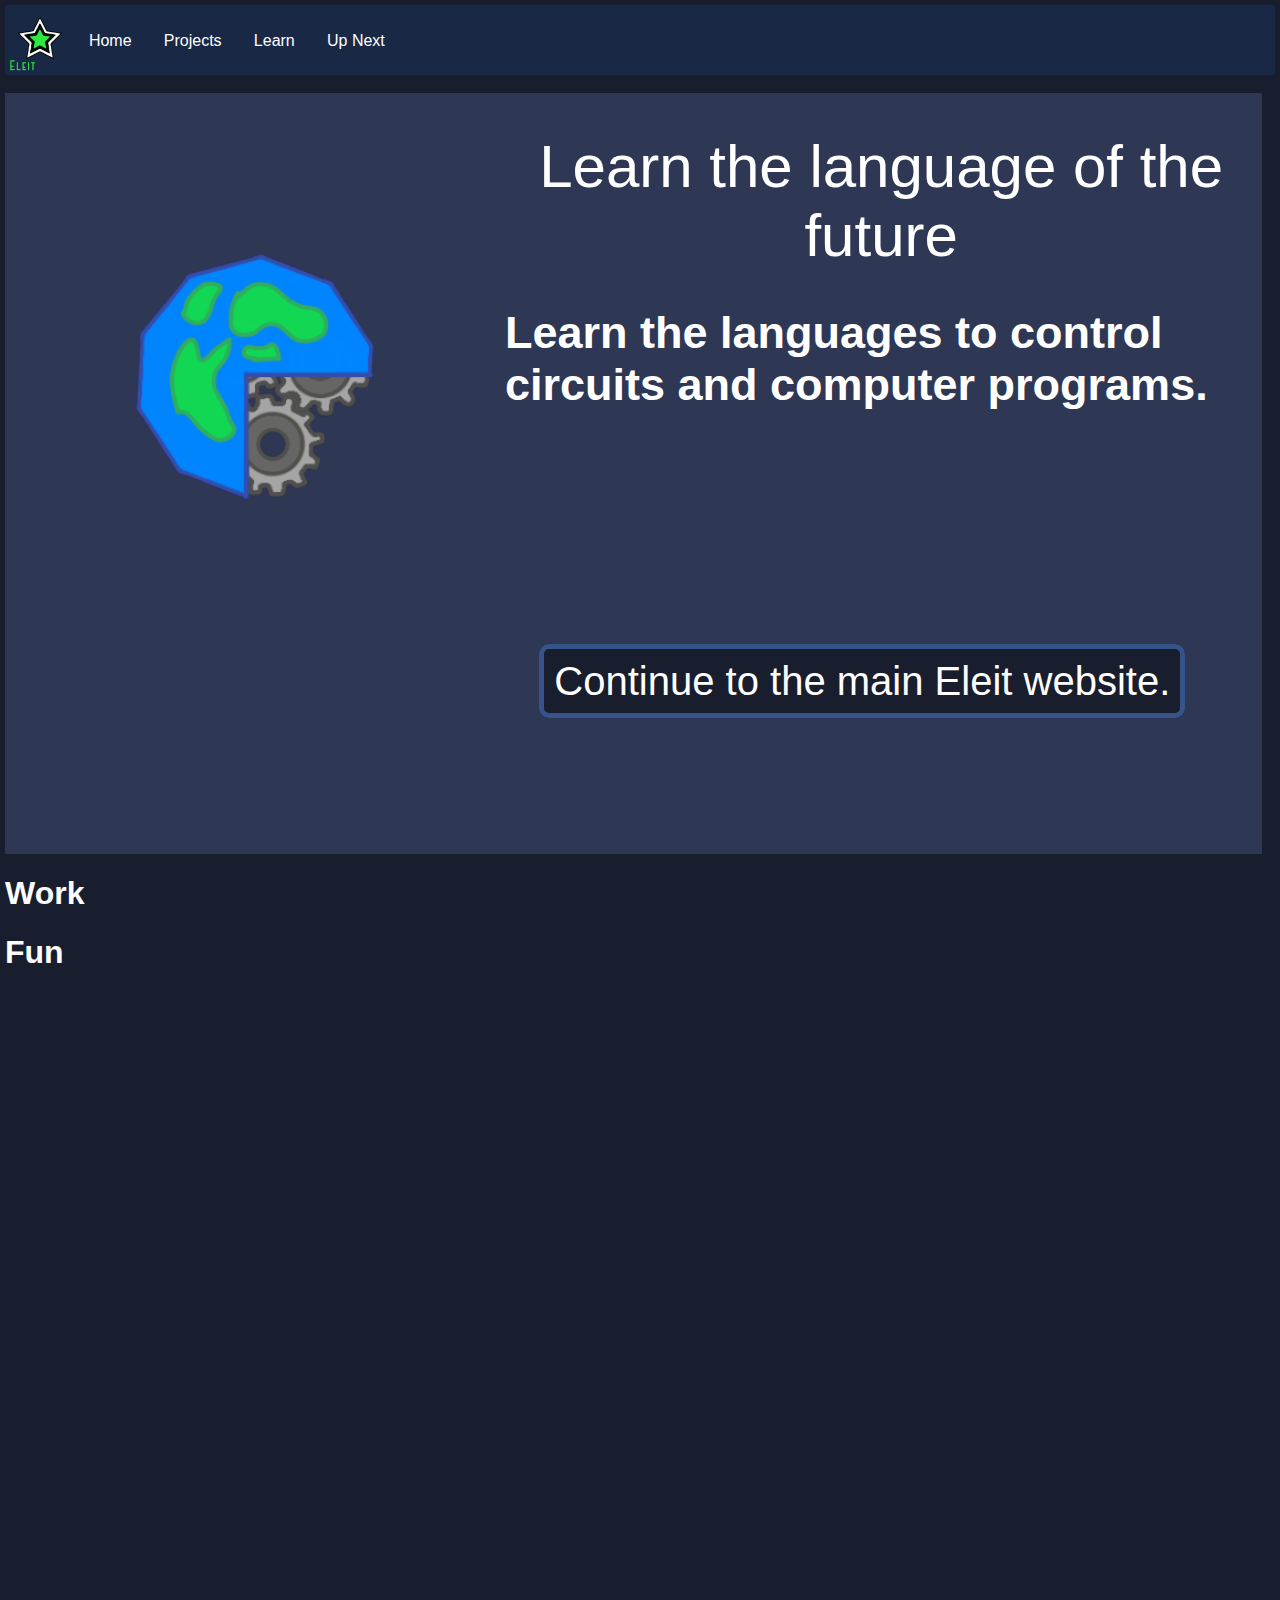
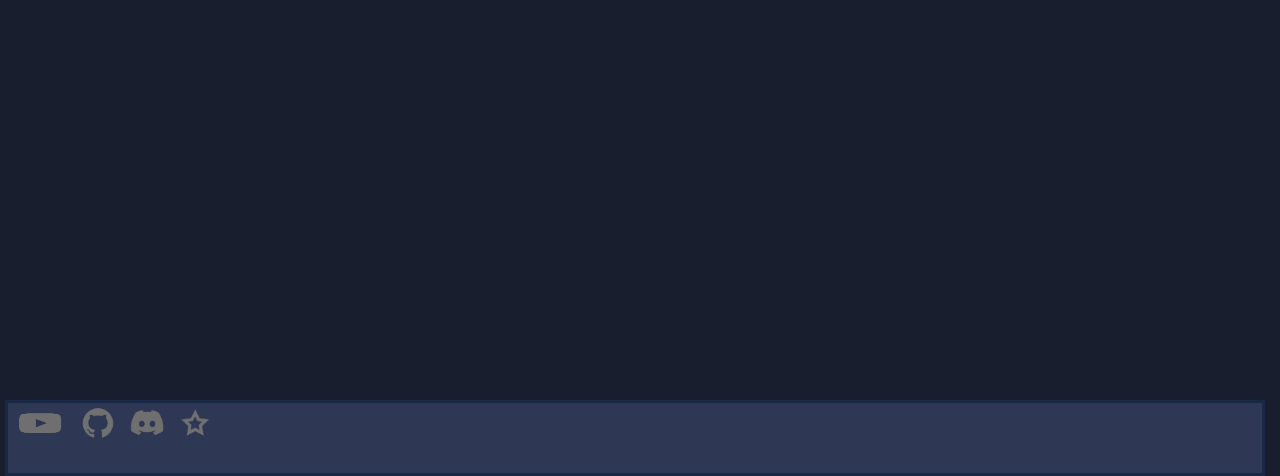
<file: MyWebsite/webhub.html>
<!DOCTYPE = HTML>
<html>
<head>
<title> Eleit Website Hub</title>
<link rel='stylesheet' type='text/css' href='style.css'>
<link rel="shortcut icon" type="image/png" href="image/Eleit_No_Text.png"/>
</head>
<body>
<header>
<img id='logo' src='image/Eleit_Tech.png' alt='Eleit Tech' width=70 height=70></img>
<br>
<a class = 'button' href=https://gronker9870.github.io/Eleit/MyWebsite/index.html>&nbsp Home &nbsp</a>
<a class = 'button' href=https://gronker9870.github.io/Eleit/MyWebsite/projects.html>&nbsp Projects &nbsp</a>
<a class = 'button' href=https://gronker9870.github.io/Eleit/MyWebsite/learn.html>&nbsp Learn &nbsp</a>
<a class = 'button' href=https://gronker9870.github.io/Eleit/MyWebsite/next.html> &nbsp Up Next &nbsp </a>

</header>
<br>
<div class = 'div2'> 
<br>
<img id= 'logo1' src= 'image/earth.png' width=500 height=500> </img>
<h1 class= 'divheading'> Learn the language of the future </h1>
<h2>Learn the languages to control circuits and computer programs.</h2>
<br class='largebr'>
<a class='button1' href=https://gronker9870.github.io/Eleit/MyWebsite/index.html> Continue to the main Eleit website. </a>
</div>
<div class = 'div1'> 
<h1> Work </h1>
</div>
<div class=div1>
<h1> Fun </h1>
</div>
<footer class='ifooter'>
<a href=https://www.youtube.com/channel/UCG4s0cvw5OJ-VlDl7aasFwQ>
<img src='image/YT.png' width=60 height=40></img>
</a>
<a href=https://github.com/Gronker9870/Eleit>
<img src='image/github.png' width=40 height=40></img>
</a>
<a href=https://discord.gg/TREkrYybT8>
<img class='discordicon' src='image/discord.png' width=40 height=40></img>
</a>
<a href=https://gronker9870.github.io/Eleit/MyWebsite/webhub.html>
<img src='image/Eleit_Grey.png' width=40 height=40></img>
</a>
</footer>

</body>
</html>
</file>
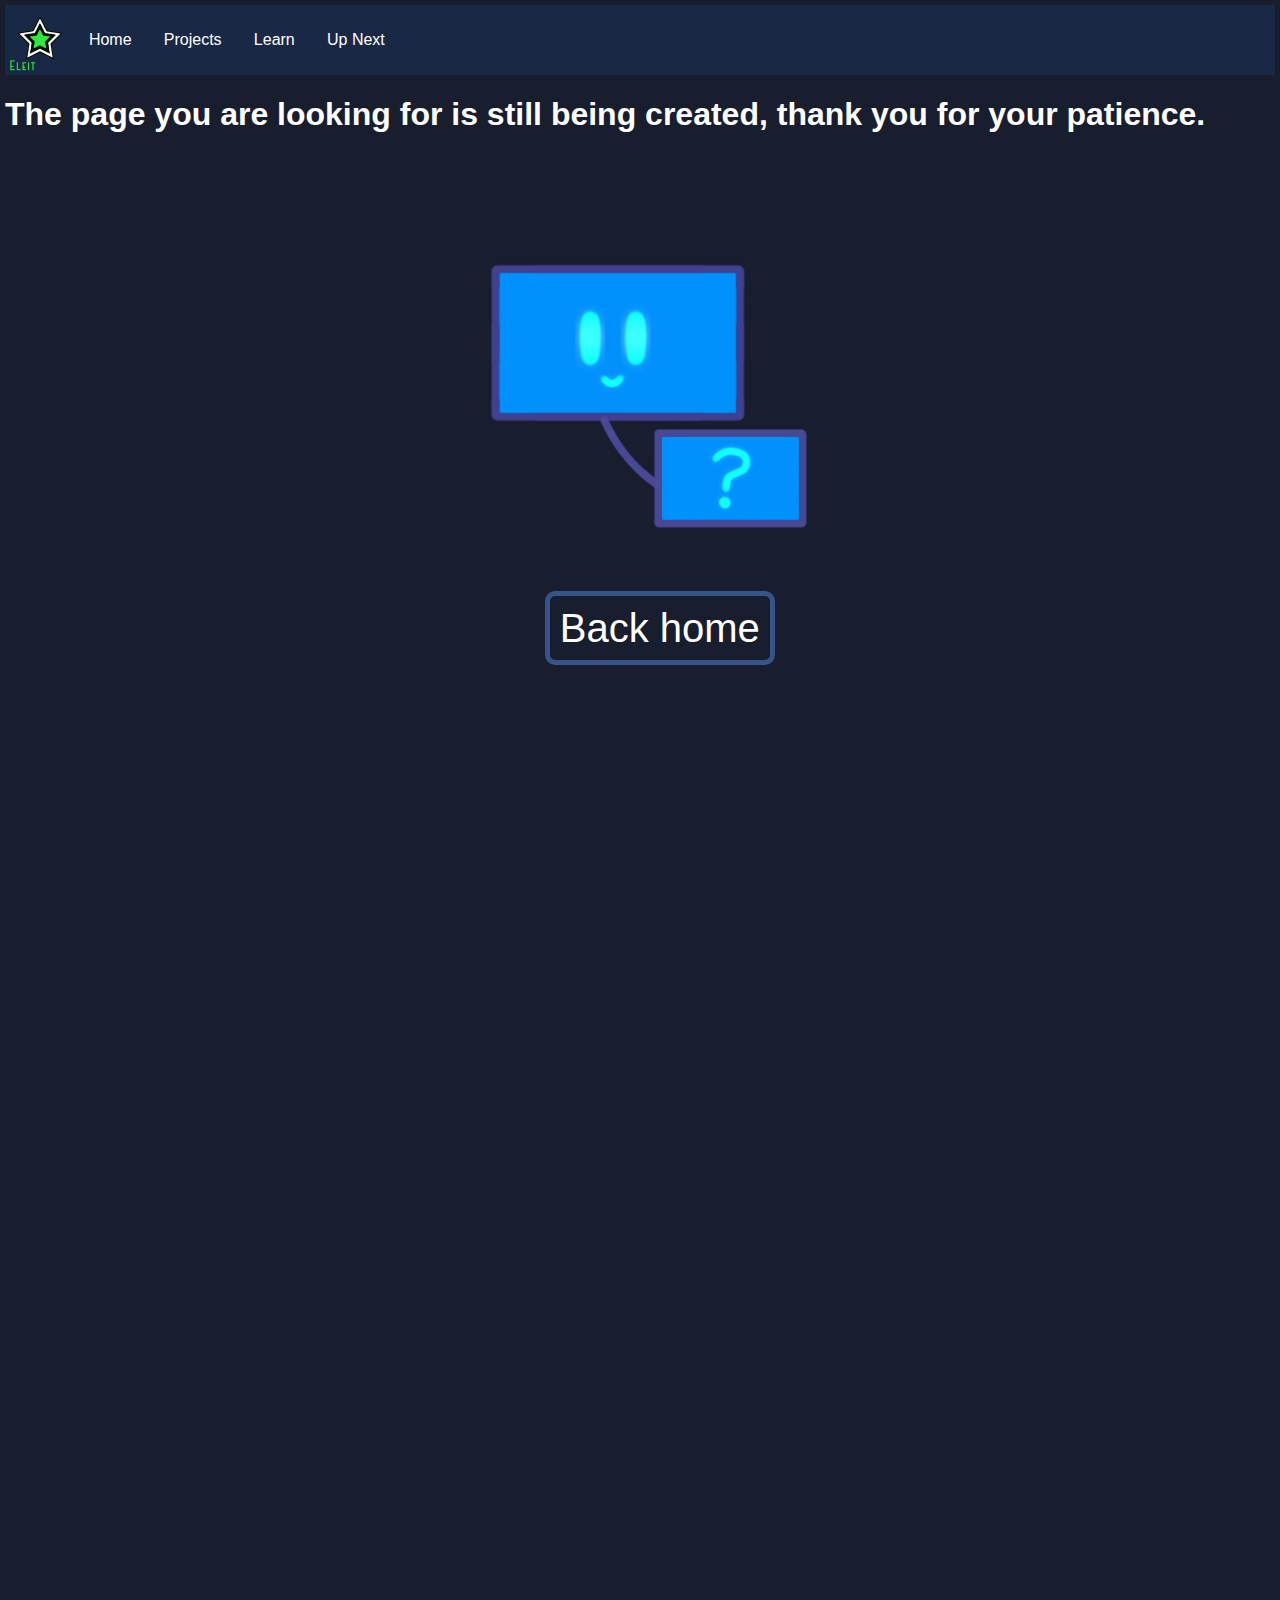
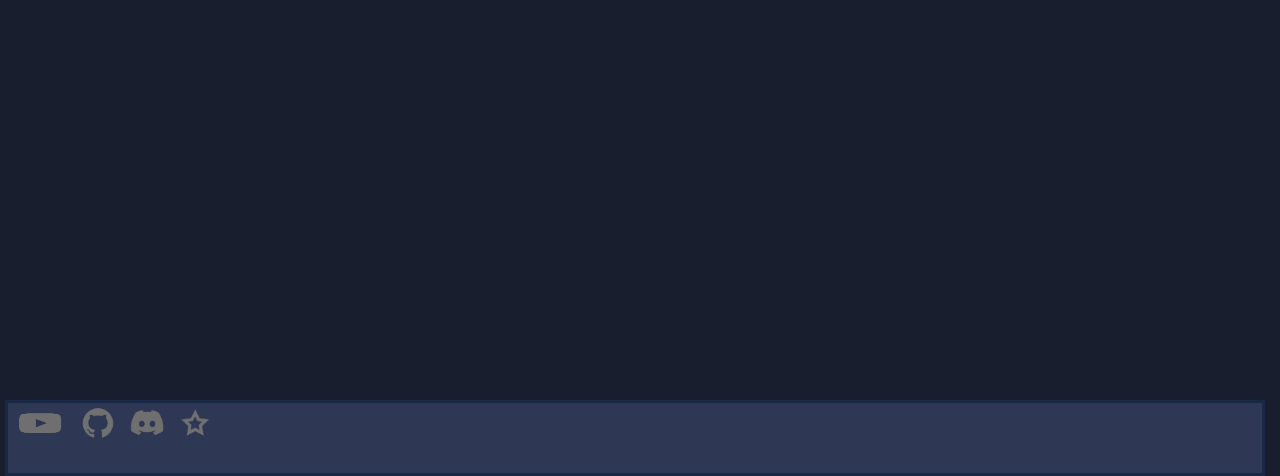
<file: MyWebsite/wip.html>
<!DOCTYPE = HTML>
<html>
<head>
<title> Work In Progress!</title>
<link rel='stylesheet' type='text/css' href='style.css'>
<link rel="shortcut icon" type="image/png" href="image/Eleit_No_Text.png"/>
</head>
<body>
<header>
<img id='logo' src='image/Eleit_Tech.png' alt='Eleit Tech' width=70 heigh=70></img>
<br>
<a class = 'button' href=https://gronker9870.github.io/Eleit/MyWebsite/index.html>&nbsp Home &nbsp </a>
<a class = 'button' href=https://gronker9870.github.io/Eleit/MyWebsite/projects.html>&nbsp Projects &nbsp </a>
<a class = 'button' href=https://gronker9870.github.io/Eleit/MyWebsite/learn.html>&nbsp Learn &nbsp </a>
<a class = 'button' href=https://gronker9870.github.io/Eleit/MyWebsite/next.html> &nbsp Up Next &nbsp </a>
</header>
<h1> The page you are looking for is still being created, thank you for your patience. </h1>
<br>
<img id='wipleit' src='image/techleit/techleit-wip.png'> </img>
<br>
<a class = 'button1' href =https://gronker9870.github.io/Eleit/MyWebsite/index.html> Back home</a>
<footer class='ifooter'>
<a href=https://www.youtube.com/channel/UCG4s0cvw5OJ-VlDl7aasFwQ>
<img src='image/YT.png' width=60 height=40></img>
</a>
<a href=https://github.com/Gronker9870/Eleit>
<img src='image/github.png' width=40 height=40></img>
</a>
<a href=https://discord.gg/TREkrYybT8>
<img class='discordicon' src='image/discord.png' width=40 height=40></img>
</a>
<a href=https://gronker9870.github.io/Eleit/MyWebsite/webhub.html>
<img src='image/Eleit_Grey.png' width=40 height=40></img>
</a>
</footer>

</body>
</html>
</file>
<file: MyWebsite/style.css>
body {
    font-family: 'Ubuntu', sans-serif;
    background-color: #191e2e;
    color: #fff;
    margin: 5px;
}

header {
    background-color: #192845;
    height: 70px;
    line-height: 23px;
    width: 100%;
}

#logo {
    float: left;
    vertical-align: middle;
}

.button {
    text-decoration: none;
    color: #fff;
    background-color: transparent;
    vertical-align: middle;
    padding: 5px;
    border-radius: 25px;
}

a {
    text-decoration: none;
    color: #fff;
    padding: 2px;
}

.button:visited {
    text-decoration: none;
    color: #fff;
}

.button:hover {
    text-decoration: none;
    color: #737373;
}

.button:active {
    text-decoration: none;
    color: #fff;
    background-color: #191e2e;
}

.h1 {
    text-align: center;
}

.project {
    width: 300px;
    color: white;
    text-decoration: none;
    margin: 5px;
    text-align: center;
    font-size: 15px;

}

.thumbnail {
    align-content: center;
    margin: 5px;
    width: auto;
    height: auto;
	max-height: 100%;
	max-width: 50%;


}

.largebr {
    line-height: 210px;

}

.wproject {
    background-color: #36538a;
    width: 100%;
    height: 450px;
    float: center;
}

footer {
    background-color: #2e3754;
    border: 3px solid #192845;
    line-height: 23px;
    width: 98%;
    height: 70px;
    position: absolute;
    bottom: 0;

}

#logo1 {
    float: left;
    vertical-align: middle;
    display: block;

}

.maindiv {
    background-color: #36538a;
    margin-top: 10px;
    background-repeat: no-repeat;
    background-size: 100%;
    padding-bottom: 400px;
    width: 100%;

}

.button1 {
    text-decoration: none;
    color: #fff;
    background-color: #191e2e;
    vertical-align: middle;
    padding: 10px;
    border-radius: 10px;
    border: 5px solid #36538a;
    font-size: 40px;
    margin-left: 42.5%;
    width: 15px;
}

#wipleit {
    display: block;
    margin-left: auto;
    margin-right: auto;
}

img {
    vertical-align: middle;
}

.next {
    background-color: #36538a;
    border: 3px solid #192845;
    height: 75%;
    margin: 5px;
    width: 47%;
    float: left;
    text-align: center;
}

.next1 {
    background-color: #36538a;
    border: 3px solid #192845;
    height: 75%;
    margin-right: 5px;
    width: 47%;
    float: right;
    text-align: center;
}

.pfooter {
    top: 3000;
}

.ifooter {
    top: 2000px;
}

.div2 {
    background-color: #2e3754;
    padding-bottom: 150px;
    width: 99%;
    font-size: 30px;
}

.mstxt {
    float: left;
}

#mainimage {
    float: right;
    vertical-align: middle;
}

.button2 {
    text-decoration: none;
    color: #fff;
    background-color: #191e2e;
    vertical-align: middle;
    padding: 10px;
    border-radius: 10px;
    border: 5px solid #36538a;
    font-size: 40px;
    margin-right: 50%;
    width: 15px;
}

.prp {
    margin-left: auto;
    margin-right: auto;
    display: block;
}

.button2 {
    text-decoration: none;
    color: #fff;
    background-color: #191e2e;
    vertical-align: middle;
    padding: 3px;
    border-radius: 5px;
    border: 5px solid #36538a;
    font-size: 25px;
    float: ;
    width: 15px;
}

mark {
    background-color: #191e2e;
    color: #fff;
}

.right {
    width: 75%;
    float: right;
    background-color: #2e3754;
    font-size: 20px;
    padding: 5px;
}

.brdiv {
    height: 10;
}

.left {
    background-color: #2e3754;
    font-size: 20px;
    padding: 5px;
    float: left;
    width: 20%;
}

.pimage {
    overflow: scroll;
    max-width: 95%;
    max-height: 95%;
}

.iframe {
    overflow: scroll;
    max-width: 95%;
    max-height: 95%;
}

.full {
    float: left;
    background-color: #2e3754;
    font-size: 20px;
    padding: 5px;
}

.code {
    font-family: 'Courier', monospace;
    background-color: #1f1f1f;
    padding: 3px;
}

.bfooter {
    top: 5000;
}

.divheading {
    font-weight: 1;
    margin: 5px;
    font-size: 60px;
    font-family: 'Staatliches', 'Open Sans', sans-serif;
    text-align: center;
}

.divtext {
    margin: 5px;
    text-align: center;
    font-size: 25px;
}

.subdiv1 {
    background-color: #36538a;
    margin-top: 10px;
    background-repeat: no-repeat;
    background-size: 100%;
    width: 49.5%;
    float: left;
    height: 500px;
}

.subdiv2 {
    background-color: #36538a;
    margin-top: 10px;
    background-repeat: no-repeat;
    width: 49.5%;
    float: right;
    height: 500px;
}
.newsdiv {
      background-color: #36538a;
    margin-top: 10px;
    background-repeat: no-repeat;
    width: 100%;
    float: right;
    height: 75%;
</file>
